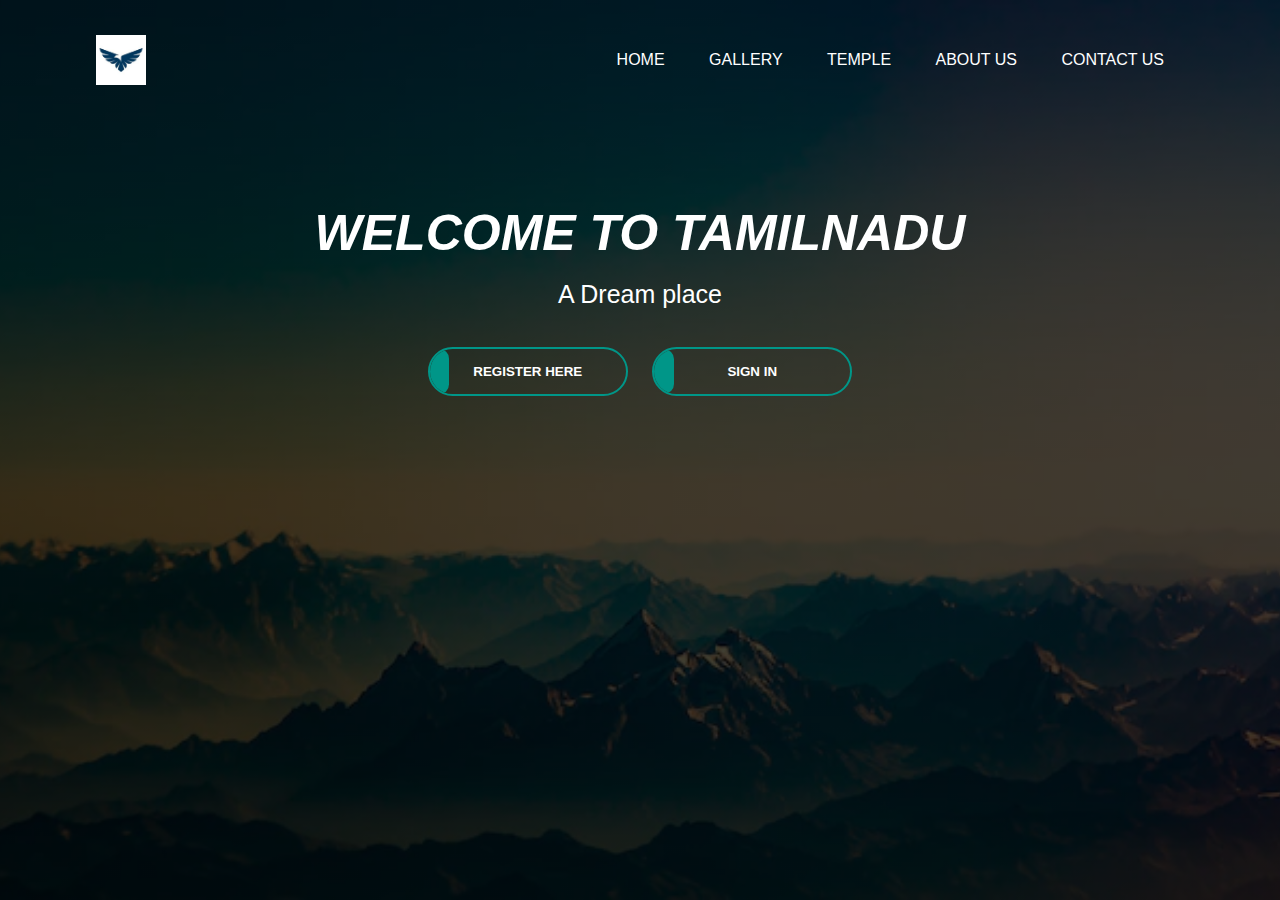
<file: index.html>
<!DOCTYPE html>
<html lang="en">
<head>
    <meta charset="UTF-8">
    <meta http-equiv="X-UA-Compatible" content="IE=edge">
    <meta name="viewport" content="width=device-width, initial-scale=1.0">
    <title>Tourist Website</title>
    <link rel="stylesheet" href="style.css">
</head>
<body>
    <div class="banner">
        <div class="navbar">
            <img src="images.jfif" class="logo">
            <ul>
                <li><a href="index.html">HOME</a></li>
                <li><a href="gallery1.html">GALLERY</a></li>
                <li><a href="temple.html">TEMPLE</a></li>
                <li><a href="aboutus.html">ABOUT US</a></li>
                <li><a href="contact.html">CONTACT US</a></li>
            </ul>
        </div>
        <div class="content">
            <h1>WELCOME TO TAMILNADU</h1>
            <p>A Dream place</p>
        <div>
           <a href="registration1.html"><button type="button">REGISTER HERE<span></span></button></a>
           <a href="signin1.html"><button type="button">SIGN IN<span></span></button></a>
        </div>
        </div>
    </div>
    </div>
</body>
</html>
</file>
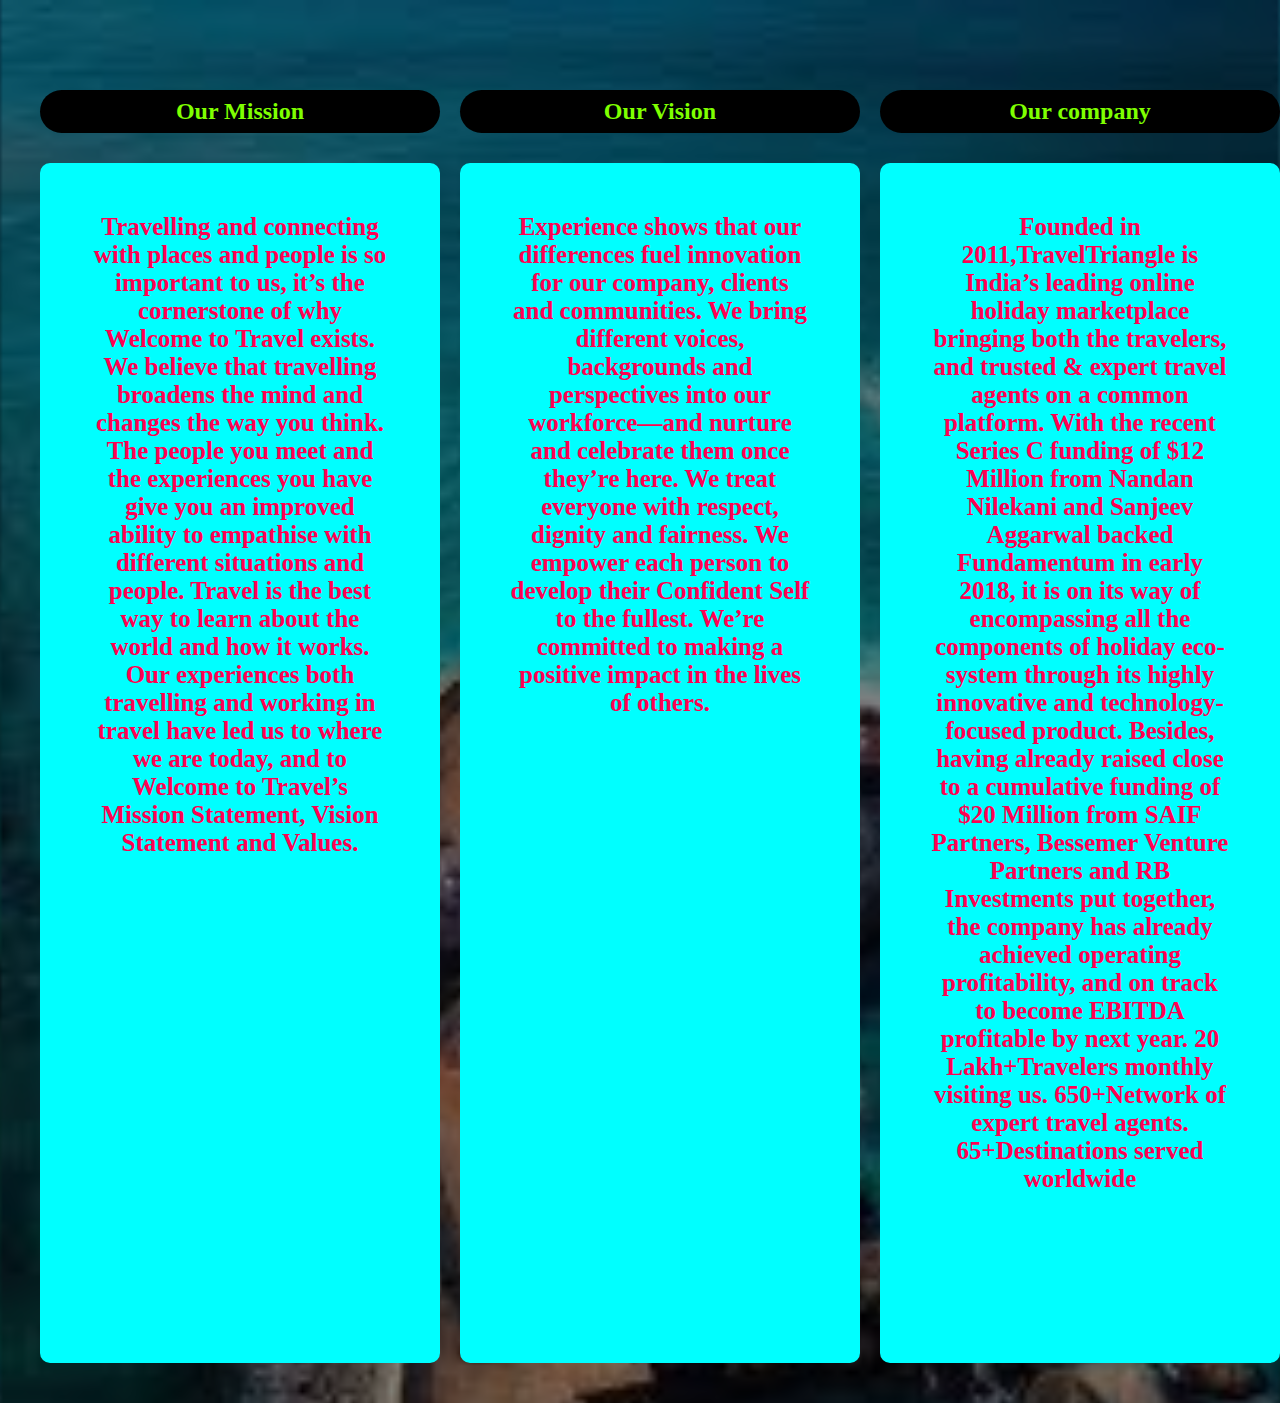
<file: aboutus.html>
<!DOCTYPE html>
<html lang="en">
<head>
    <meta charset="UTF-8">
    <meta http-equiv="X-UA-Compatible" content="IE=edge">
    <meta name="viewport" content="width=device-width, initial-scale=1.0">
    <title>About us</title>
    <link rel="stylesheet" href="aboutus.css">
</head>
<body>
    <div class="row">
        <div class="column">
          <h2>Our Mission</h2>
          <p>Travelling and connecting with places and people is so important to us, it’s the cornerstone of why Welcome to Travel exists.
             We believe that travelling broadens the mind and changes the way you think. 
             The people you meet and the experiences you have give you an improved ability to empathise with different situations and people.
             Travel is the best way to learn about the world and how it works. 
             Our experiences both travelling and working in travel have led us to where we are today, and to Welcome to Travel’s Mission Statement, Vision Statement and Values.</p>
        </div>
        <div class="column">
            <h2>Our Vision</h2>
            <p>Experience shows that our differences fuel innovation for our company, clients and communities. 
                We bring different voices, backgrounds and perspectives into our workforce—and nurture and celebrate them once they’re here. 
                We treat everyone with respect, dignity and fairness. 
                We empower each person to develop their Confident Self to the fullest. 
                We’re committed to making a positive impact in the lives of others.</p>
        </div>
        <div class="column">
            <h2>Our company</h2>
            <p>Founded in 2011,TravelTriangle is India’s leading online holiday marketplace bringing both the travelers, and trusted & expert travel agents on a common platform. 
                With the recent Series C funding of $12 Million from Nandan Nilekani and Sanjeev Aggarwal backed Fundamentum in early 2018, it is on its way of encompassing all the components of holiday eco-system through its highly innovative and technology-focused product. 
                Besides, having already raised close to a cumulative funding of $20 Million from SAIF Partners, Bessemer Venture Partners and RB Investments put together, the company has already achieved operating profitability, and on track to become EBITDA profitable by next year.
                20 Lakh+Travelers monthly visiting us.
                650+Network of expert travel agents.
                65+Destinations served worldwide</p>
        </div>
    </div>
</body>
</html>
</file>
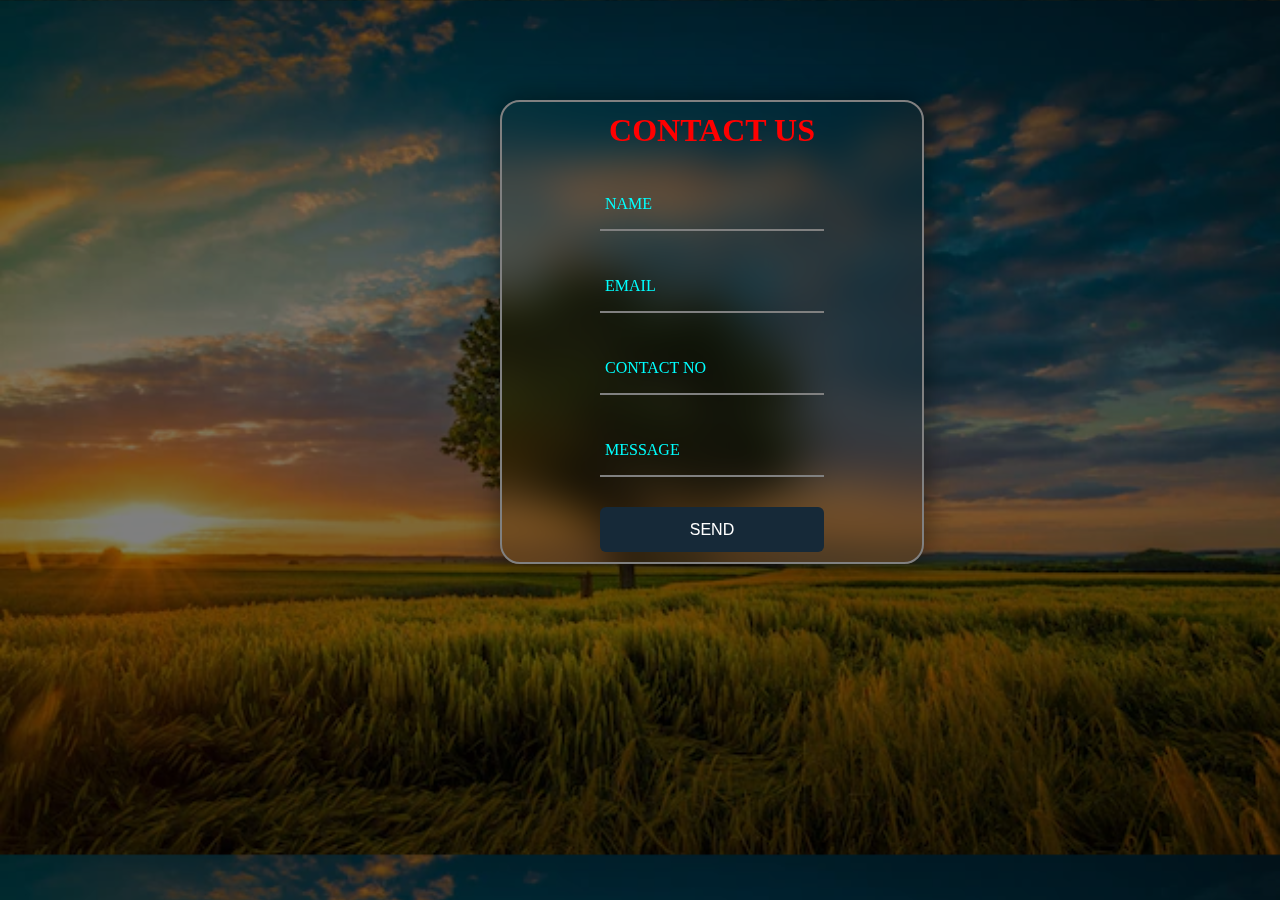
<file: contact.html>
<!DOCTYPE html>
<html lang="en">
<head>
    <meta charset="UTF-8">
    <meta http-equiv="X-UA-Compatible" content="IE=edge">
    <meta name="viewport" content="width=device-width, initial-scale=1.0">
    <title>Contact Us</title>
    <link rel="stylesheet" href="contact.css">
</head>
<body>
    <div class="wrapper">
        <div class="contact">
            <h2>CONTACT US</h2>
            <form action="#">
                <div class="input-box">
                    <input type="NAME" required>
                    <label>NAME</label>
                </div>
                <div class="input-box">
                    <input type="email" required>
                    <label>EMAIL</label>
                </div>
                <div class="input-box">
                    <input type="tel" required>
                    <label>CONTACT NO</label>
                </div>
                <div class="input-box">
                    <input type="text" required>
                    <label>MESSAGE</label>
                </div>
                <button type="submit" class="btn">SEND</button>
        </div>
        </div>
</body>
</html>
</file>
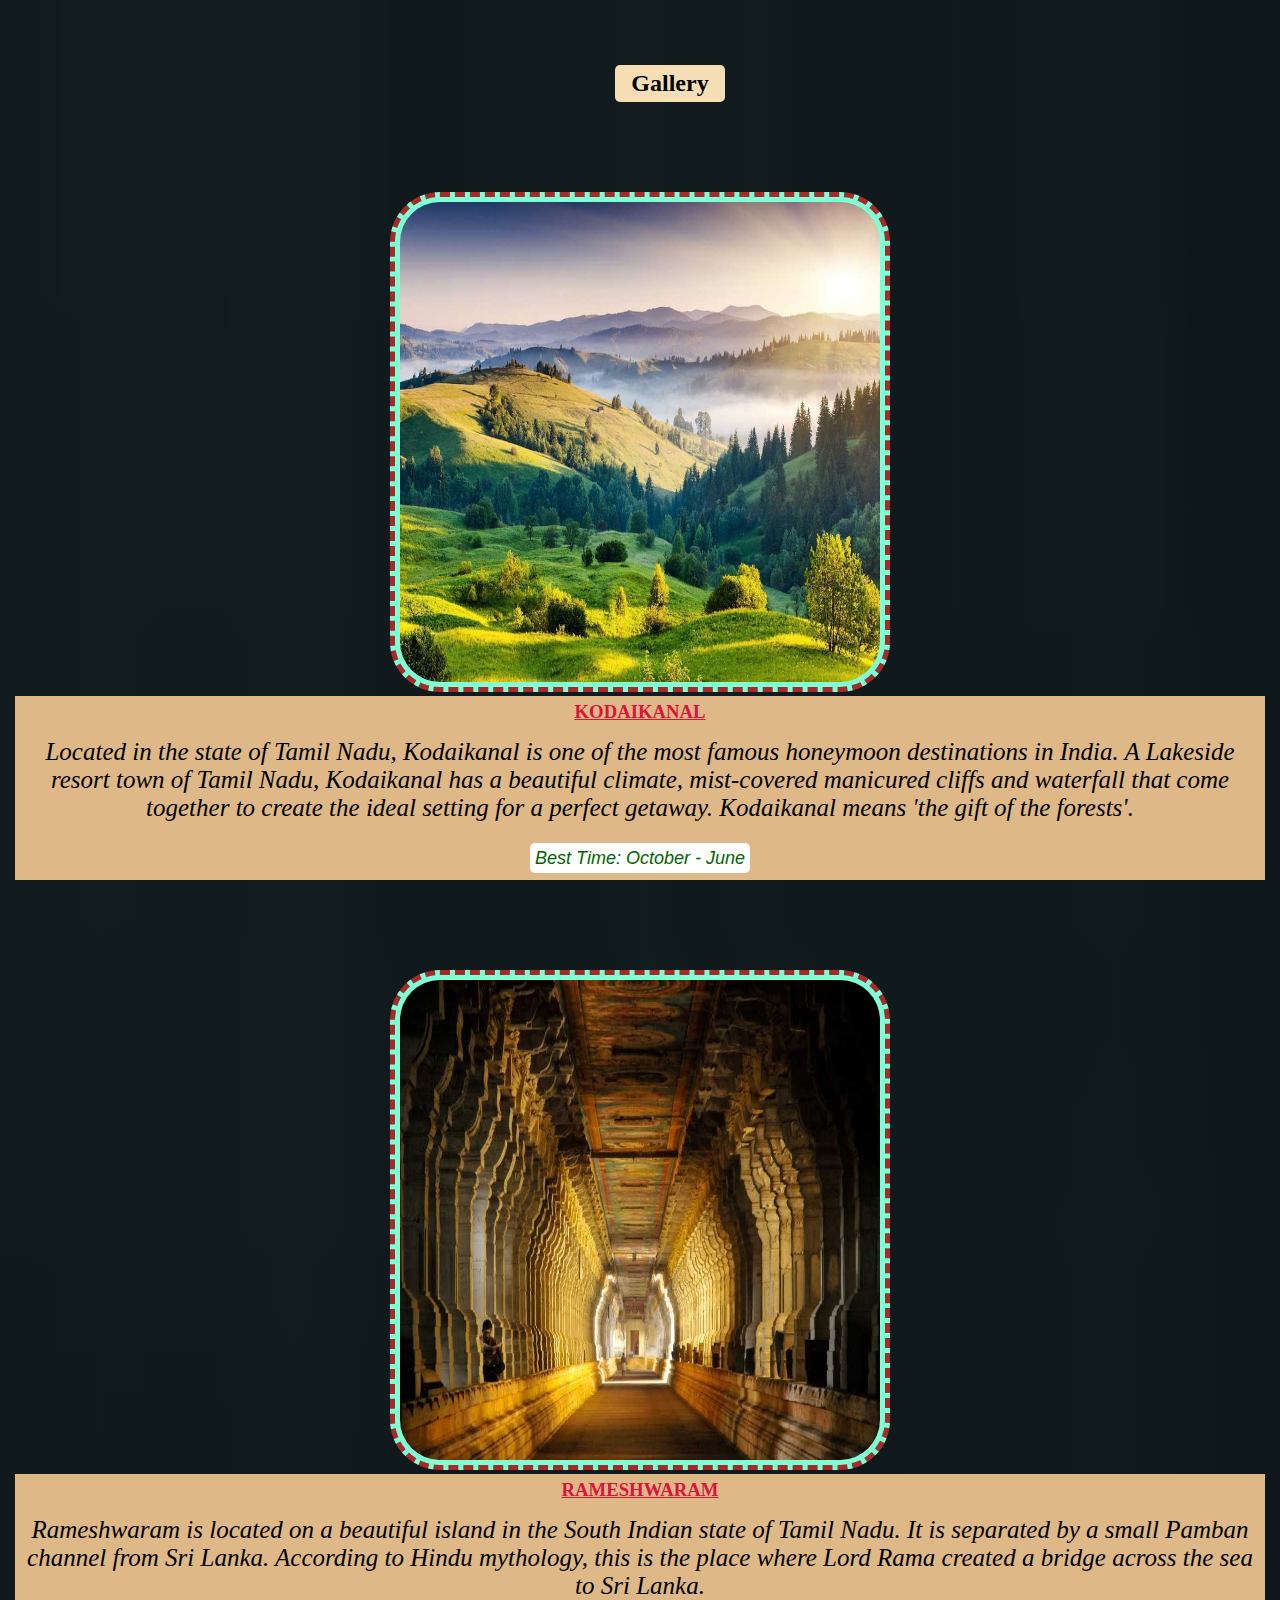
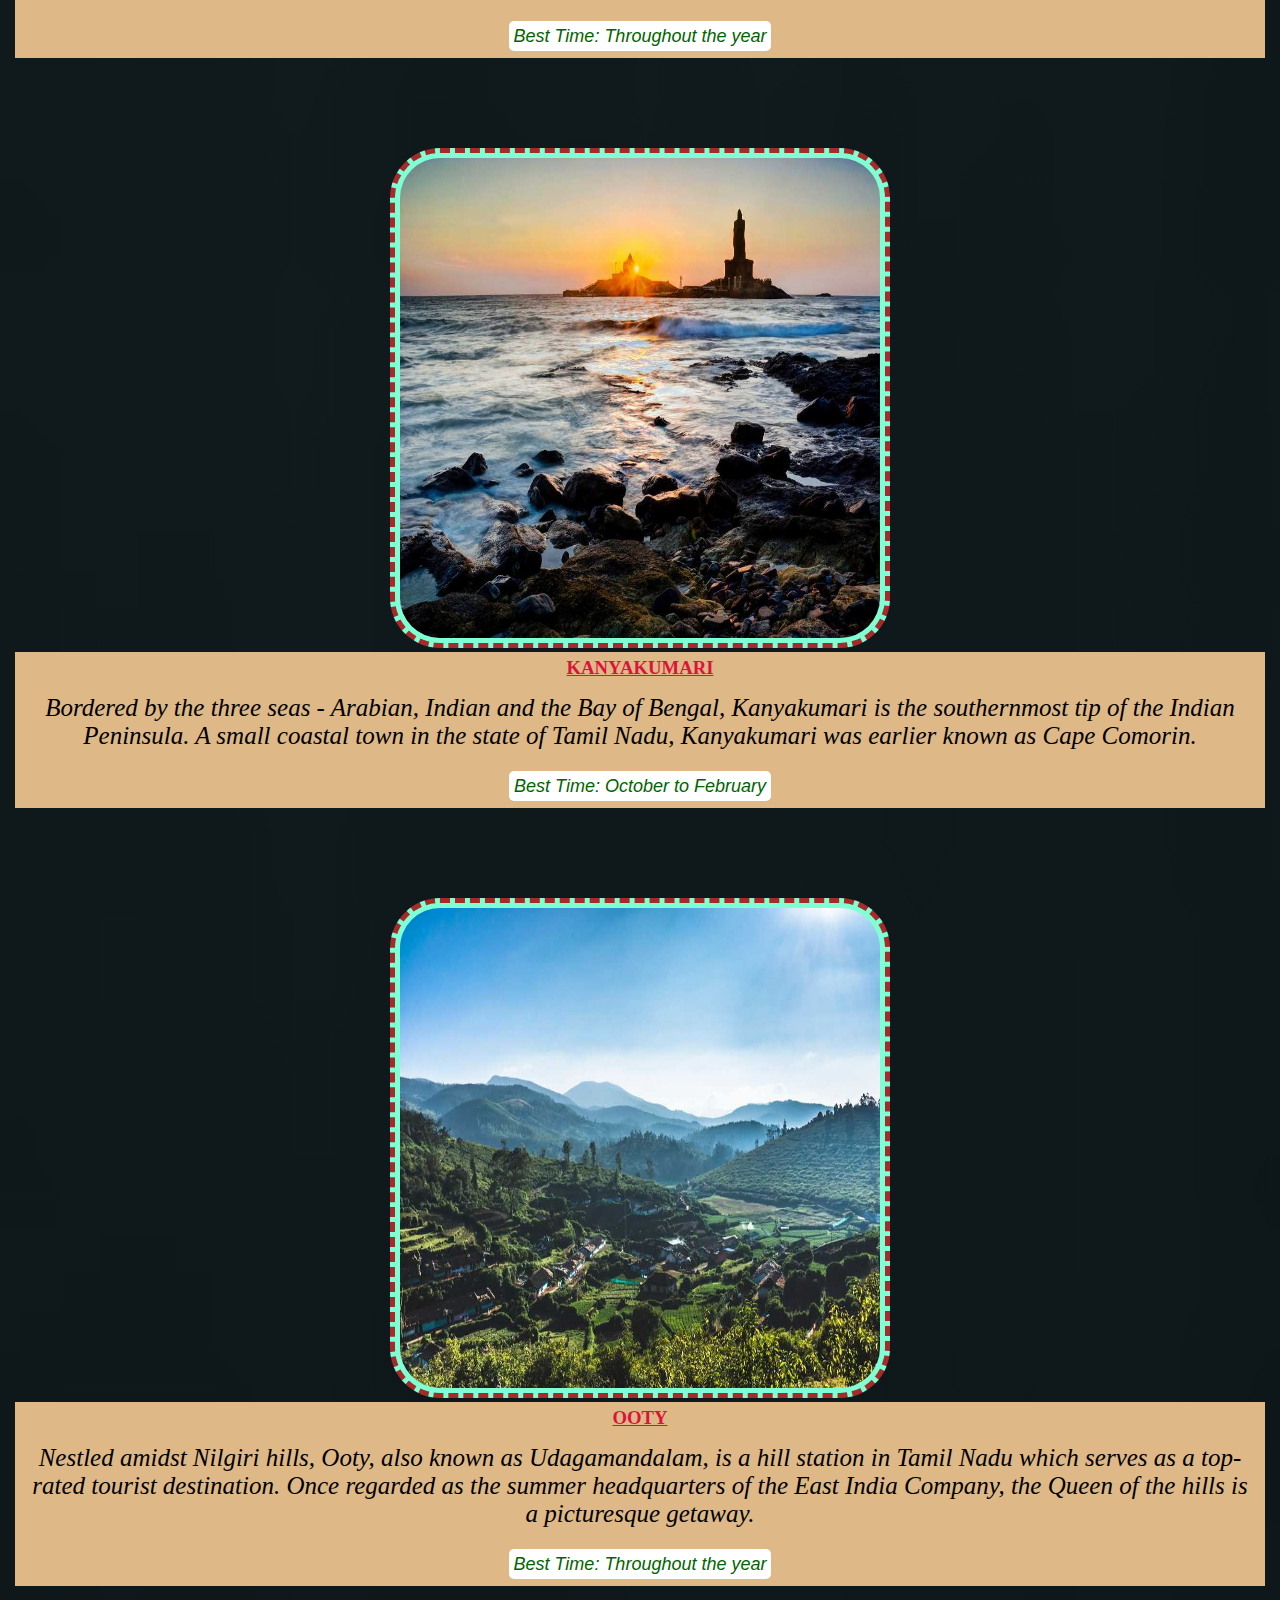
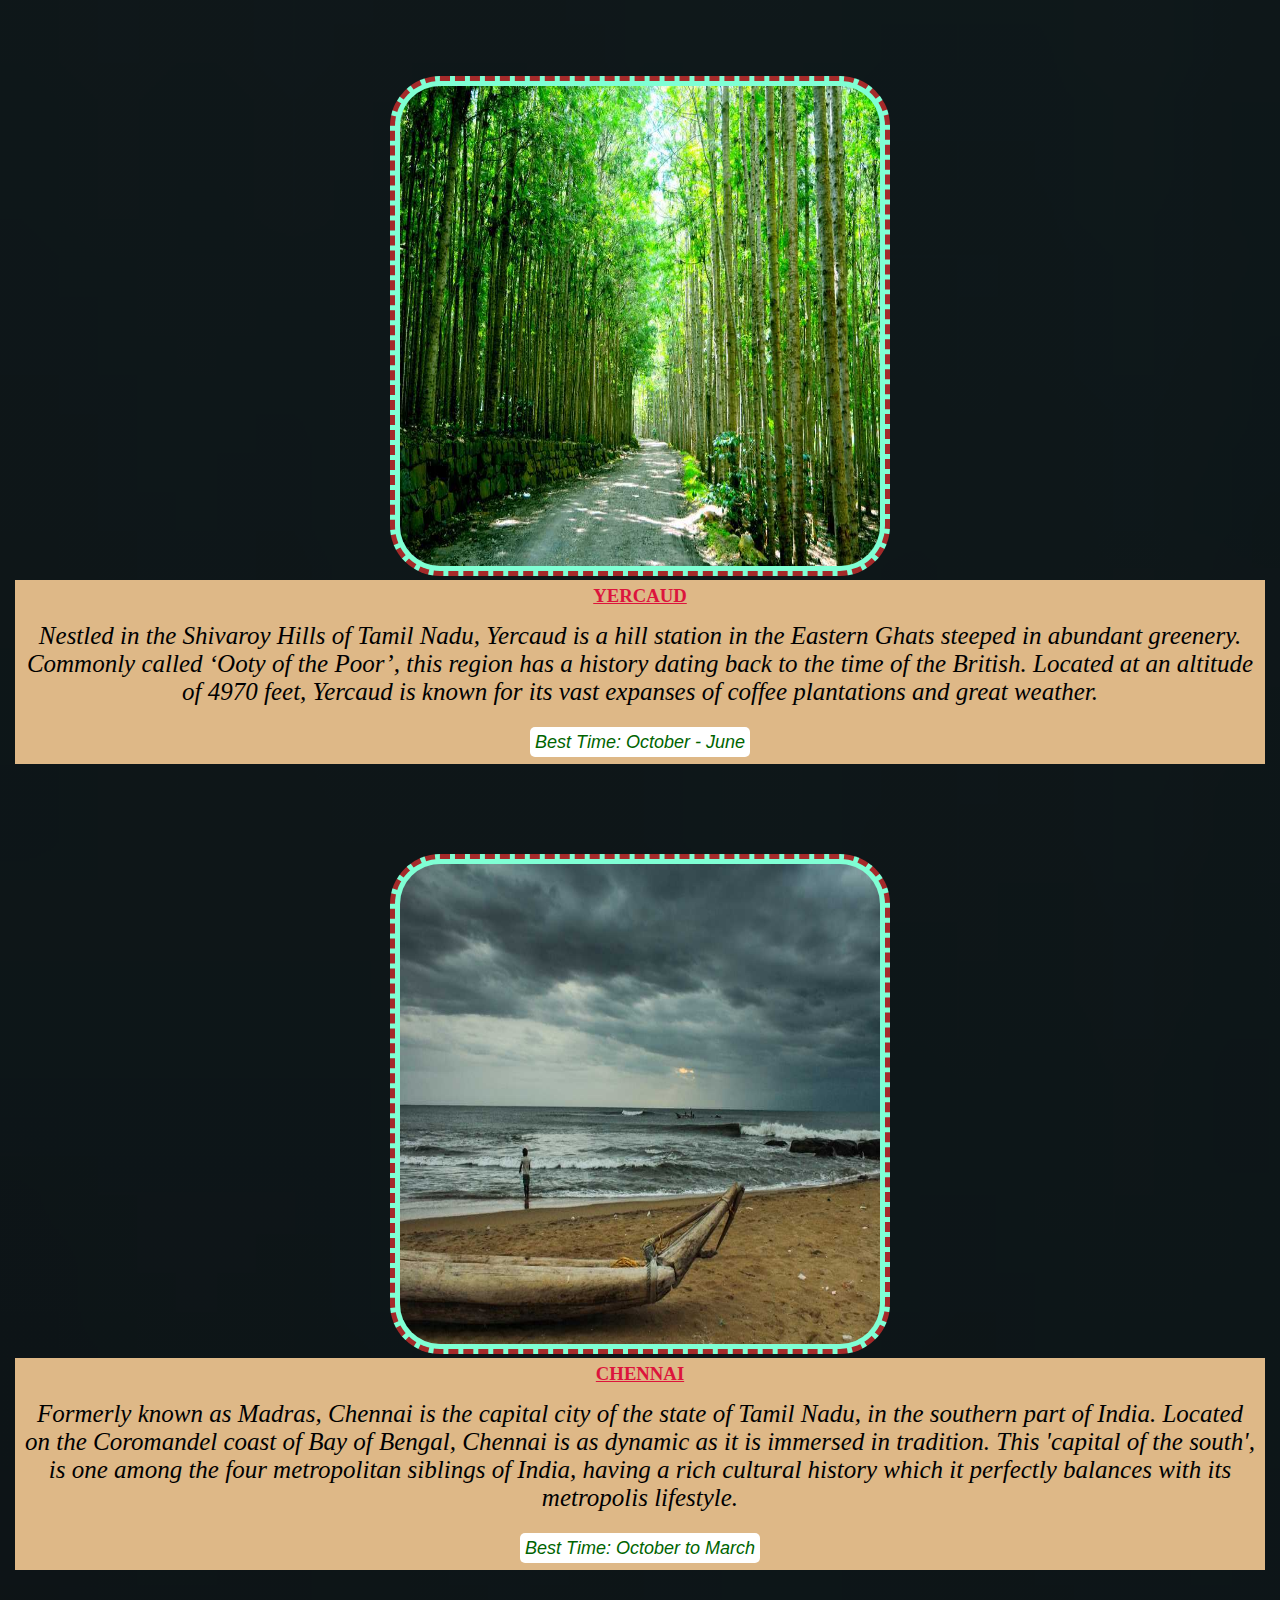
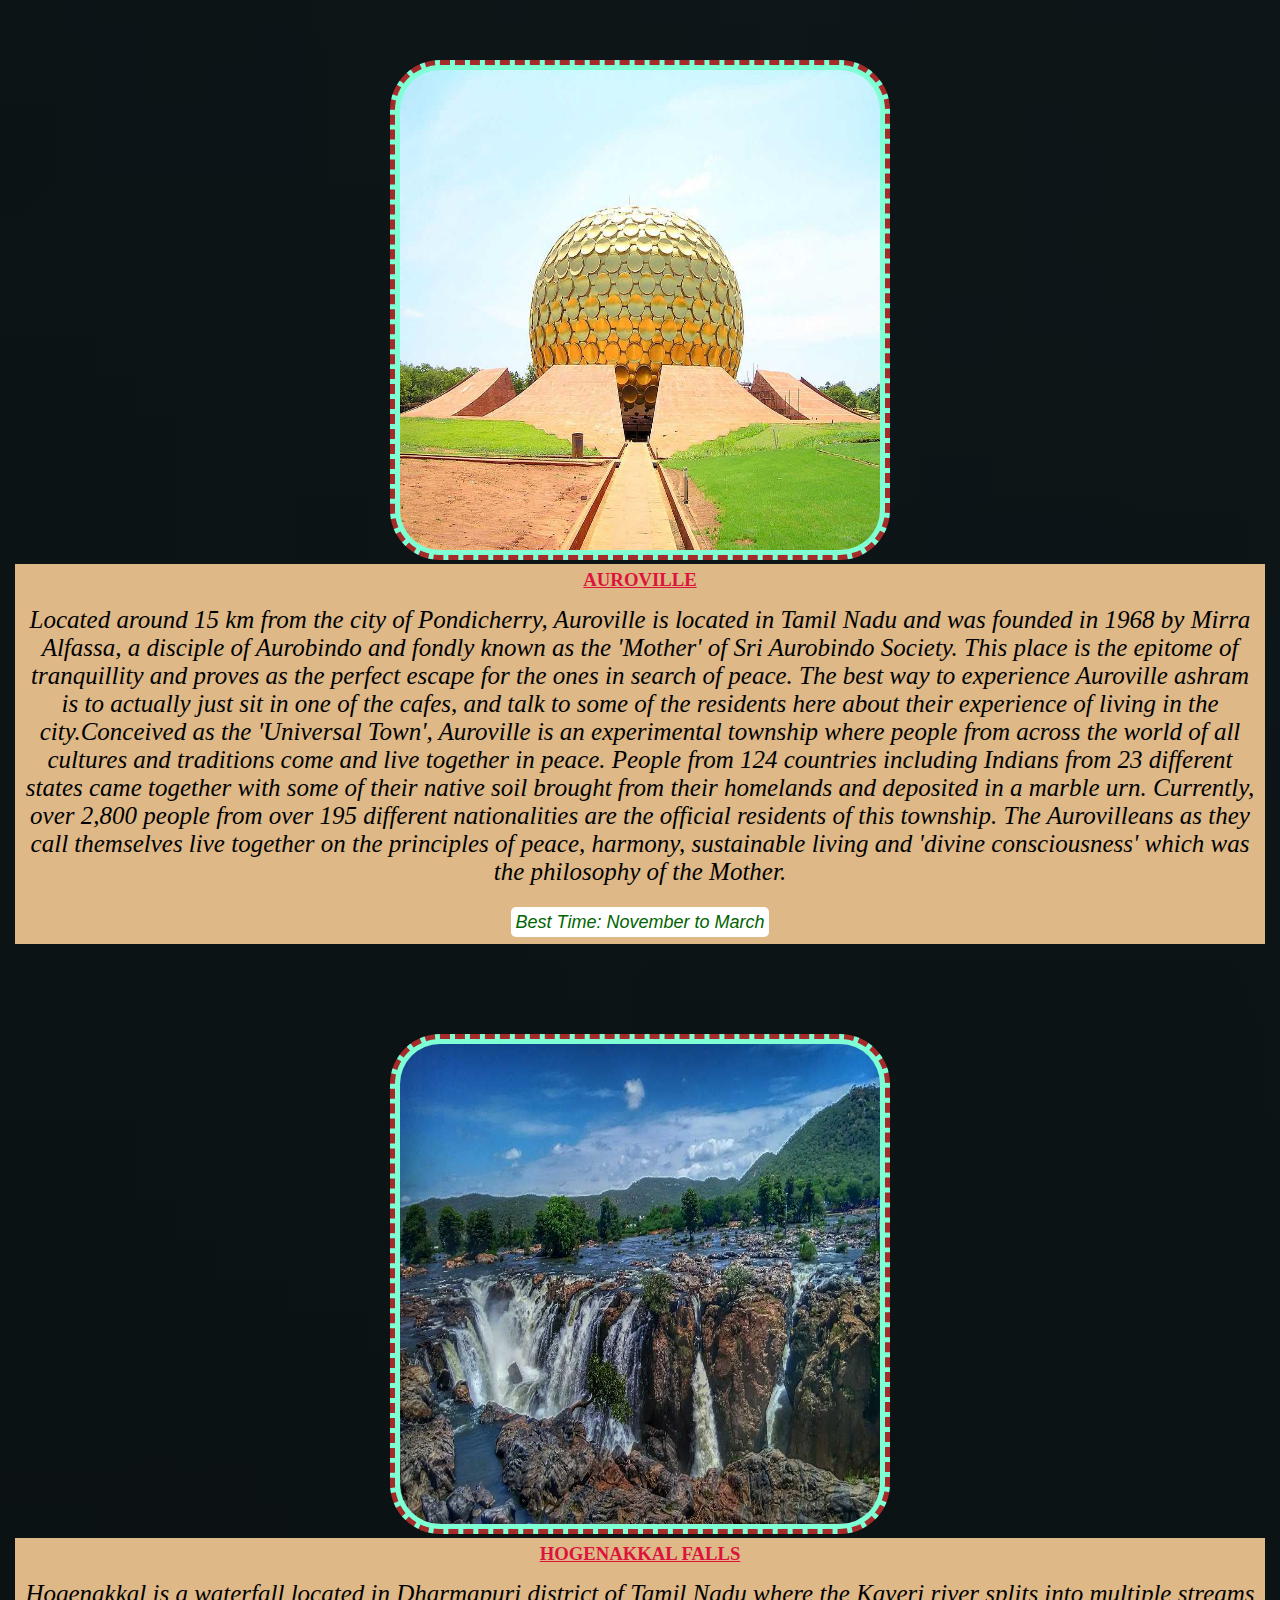
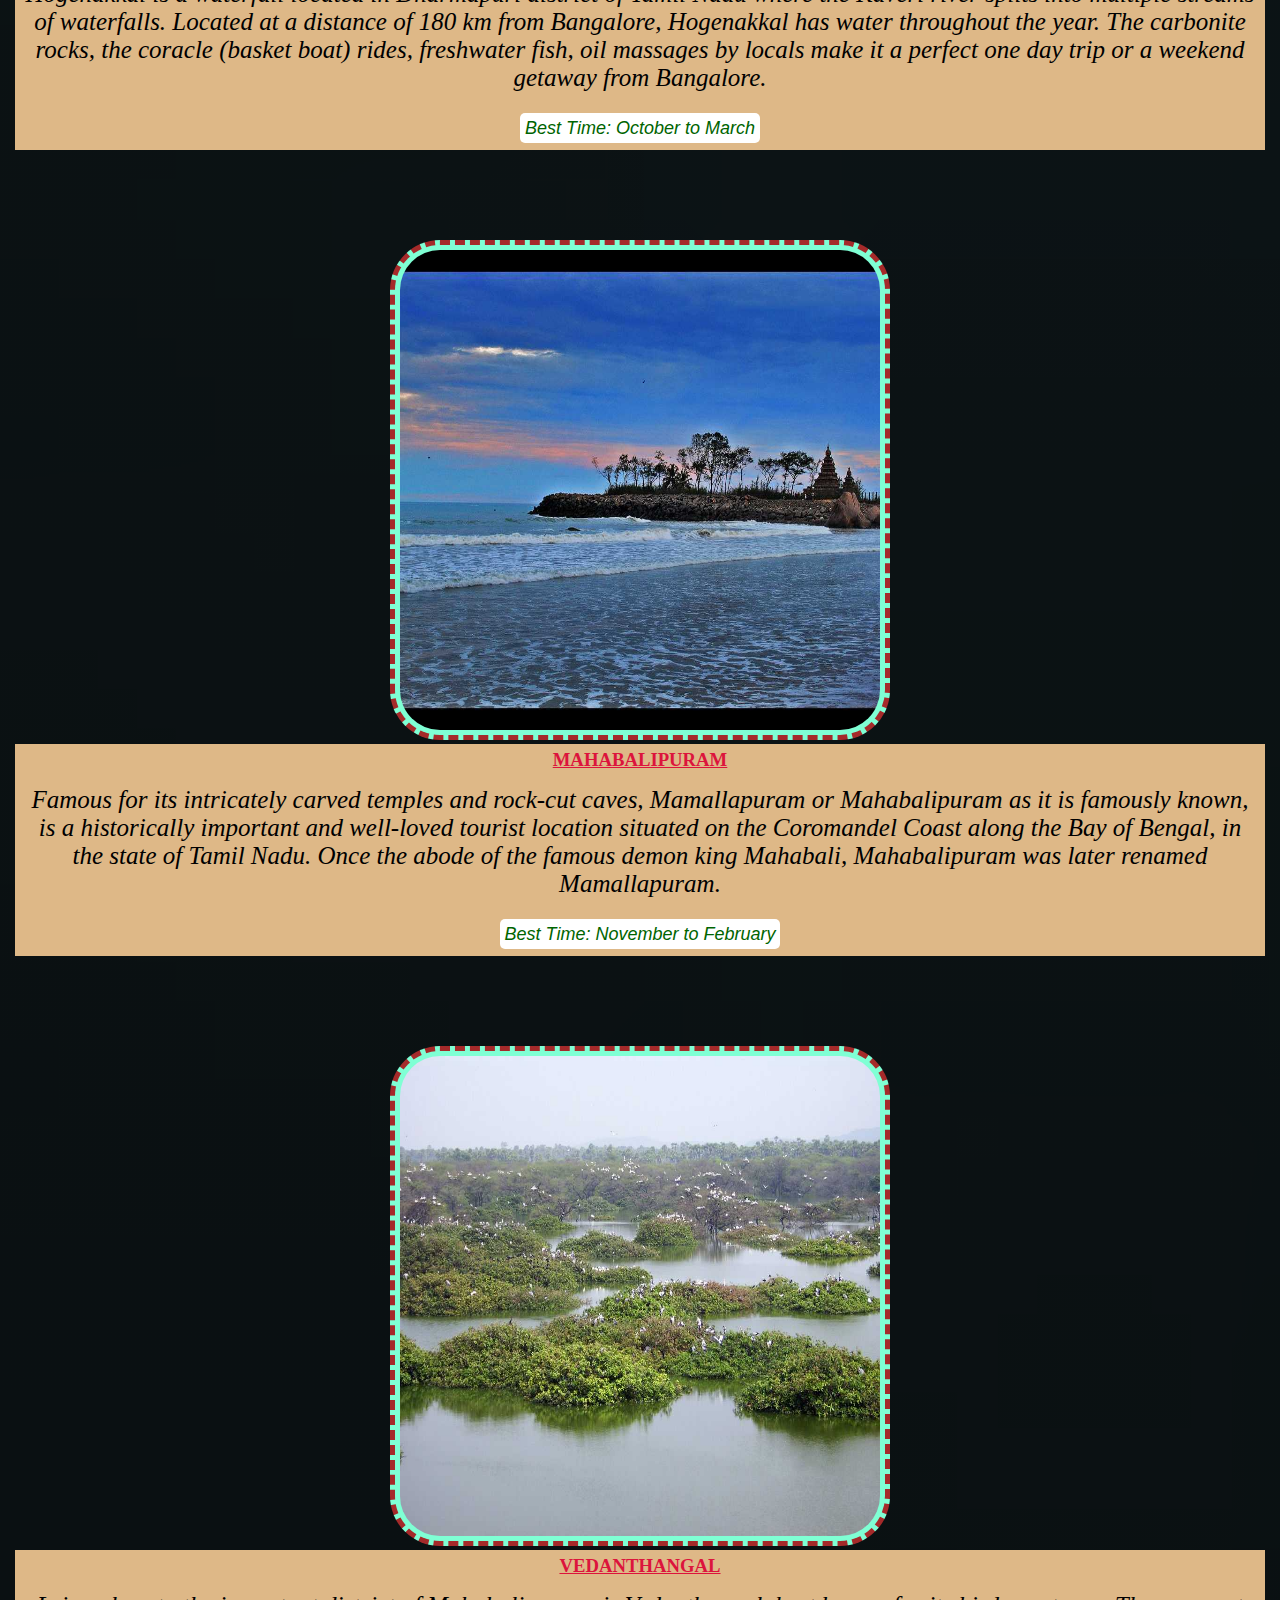
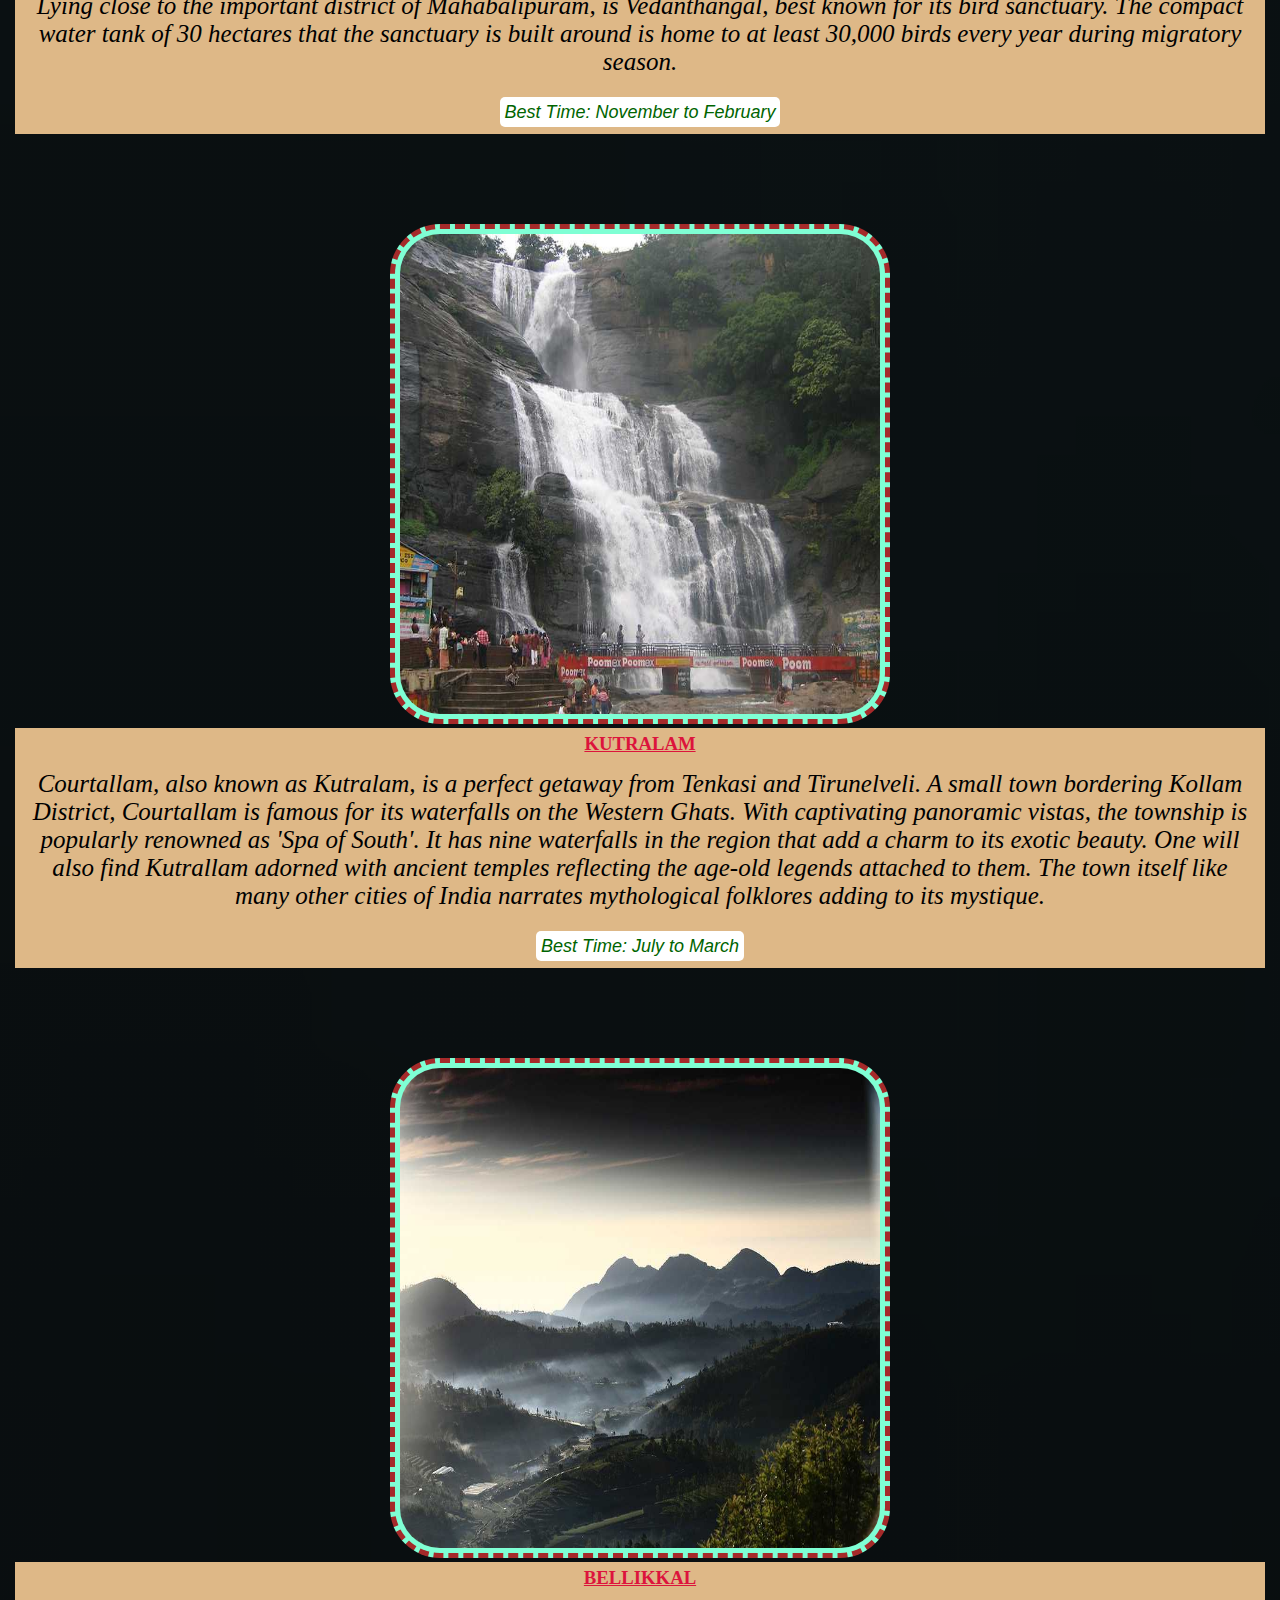
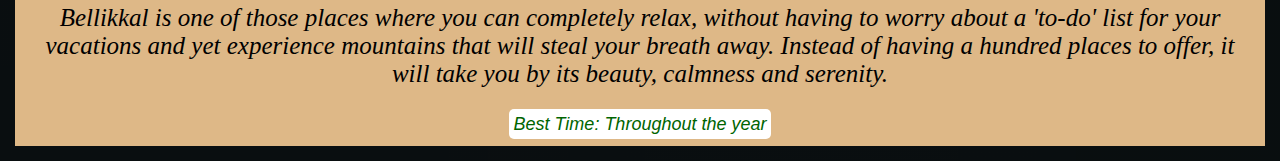
<file: gallery1.html>
<!DOCTYPE html>
<html lang="en">
<head>
    <meta charset="UTF-8">
    <meta http-equiv="X-UA-Compatible" content="IE=edge">
    <meta name="viewport" content="width=device-width, initial-scale=1.0">
    <title>Gallery</title>
    <link rel="stylesheet" href="gallery1.css">
</head>
<body>
    <div class="heading">
    <h2>Gallery</h2>
    </div>
    <div class="container">
        <img src="KODAIKANAL.jpg" alt="">
        <h3>KODAIKANAL</h3>
        <p>Located in the state of Tamil Nadu, Kodaikanal is one of the most famous honeymoon destinations in India. A Lakeside resort town of Tamil Nadu, Kodaikanal has a beautiful climate, mist-covered manicured cliffs and waterfall that come together to create the ideal setting for a perfect getaway. Kodaikanal means 'the gift of the forests'.</p>
        <p><span>Best Time: October - June</span></p>
    </div>
    <div class="container">
        <img src="RAMESWARAM.jpg" alt="">
        <h3>RAMESHWARAM</h3>
        <p>Rameshwaram is located on a beautiful island in the South Indian state of Tamil Nadu. It is separated by a small Pamban channel from Sri Lanka. According to Hindu mythology, this is the place where Lord Rama created a bridge across the sea to Sri Lanka.</p>
        <p><span>Best Time: Throughout the year</span></p>
    </div>
    <div class="container">
        <img src="KANYAKUMARI.jpg" alt="">
        <h3>KANYAKUMARI</h3>
        <p>Bordered by the three seas - Arabian, Indian and the Bay of Bengal, Kanyakumari is the southernmost tip of the Indian Peninsula. A small coastal town in the state of Tamil Nadu, Kanyakumari was earlier known as Cape Comorin.</p>
        <p><span>Best Time: October to February</span></p>
    </div>
    <div class="container">
        <img src="OOTY.jpg" alt="">
        <h3>OOTY</h3>
        <p>Nestled amidst Nilgiri hills, Ooty, also known as Udagamandalam, is a hill station in Tamil Nadu which serves as a top-rated tourist destination. Once regarded as the summer headquarters of the East India Company, the Queen of the hills is a picturesque getaway.</p>
        <p><span>Best Time: Throughout the year</span></p>
    </div>
    <div class="container">
        <img src="YERCAUD.jpg" alt="">
        <h3>YERCAUD</h3>
        <p>Nestled in the Shivaroy Hills of Tamil Nadu, Yercaud is a hill station in the Eastern Ghats steeped in abundant greenery. Commonly called ‘Ooty of the Poor’, this region has a history dating back to the time of the British. Located at an altitude of 4970 feet, Yercaud is known for its vast expanses of coffee plantations and great weather.</p>
        <p><span>Best Time: October - June</span></p>
    </div>
    <div class="container">
        <img src="CHENNAI.jpg" alt="">
        <h3>CHENNAI</h3>
        <p>Formerly known as Madras, Chennai is the capital city of the state of Tamil Nadu, in the southern part of India. Located on the Coromandel coast of Bay of Bengal, Chennai is as dynamic as it is immersed in tradition. This 'capital of the south', is one among the four metropolitan siblings of India, having a rich cultural history which it perfectly balances with its metropolis lifestyle.</p>
        <p><span>Best Time: October to March</span></p>
    </div>
    <div class="container">
        <img src="aurovile.jpg" alt="">
        <h3>AUROVILLE</h3>
        <p>Located around 15 km from the city of Pondicherry, Auroville is located in Tamil Nadu and was founded in 1968 by Mirra Alfassa, a disciple of Aurobindo and fondly known as the 'Mother' of Sri Aurobindo Society. This place is the epitome of tranquillity and proves as the perfect escape for the ones in search of peace. The best way to experience Auroville ashram is to actually just sit in one of the cafes, and talk to some of the residents here about their experience of living in the city.Conceived as the 'Universal Town', Auroville is an experimental township where people from across the world of all cultures and traditions come and live together in peace. People from 124 countries including Indians from 23 different states came together with some of their native soil brought from their homelands and deposited in a marble urn. Currently, over 2,800 people from over 195 different nationalities are the official residents of this township. The Aurovilleans as they call themselves live together on the principles of peace, harmony, sustainable living and 'divine consciousness' which was the philosophy of the Mother.</p>
        <p><span>Best Time: November to March</span></p>
    </div>
    <div class="container">
        <img src="Hogenakkal_Falls_KA_20190213120046jpg.jpg" alt="">
        <h3>HOGENAKKAL FALLS</h3>
        <p>Hogenakkal is a waterfall located in Dharmapuri district of Tamil Nadu where the Kaveri river splits into multiple streams of waterfalls. Located at a distance of 180 km from Bangalore, Hogenakkal has water throughout the year. The carbonite rocks, the coracle (basket boat) rides, freshwater fish, oil massages by locals make it a perfect one day trip or a weekend getaway from Bangalore.</p>
        <p><span>Best Time: October to March</span></p>
    </div>
    <div class="container">
        <img src="MAHABALIPURAM.jpg" alt="">
        <h3>MAHABALIPURAM</h3>
        <p>Famous for its intricately carved temples and rock-cut caves, Mamallapuram or Mahabalipuram as it is famously known, is a historically important and well-loved tourist location situated on the Coromandel Coast along the Bay of Bengal, in the state of Tamil Nadu. Once the abode of the famous demon king Mahabali, Mahabalipuram was later renamed Mamallapuram. </p>
        <p><span>Best Time: November to February</span></p>
    </div>
    <div class="container">
        <img src="dest_wiki_16674.jpg" alt="">
        <h3>VEDANTHANGAL</h3>
        <p>Lying close to the important district of Mahabalipuram, is Vedanthangal, best known for its bird sanctuary. The compact water tank of 30 hectares that the sanctuary is built around is home to at least 30,000 birds every year during migratory season.</p>
        <p><span>Best Time: November to February</span></p>
    </div>
    <div class="container">
        <img src="129.jpg" alt="">
        <h3>KUTRALAM</h3>
        <p>Courtallam, also known as Kutralam, is a perfect getaway from Tenkasi and Tirunelveli. A small town bordering Kollam District, Courtallam is famous for its waterfalls on the Western Ghats. With captivating panoramic vistas, the township is popularly renowned as 'Spa of South'. It has nine waterfalls in the region that add a charm to its exotic beauty. One will also find Kutrallam adorned with ancient temples reflecting the age-old legends attached to them. The town itself like many other cities of India narrates mythological folklores adding to its mystique.</p>
        <p><span>Best Time: July to March</span></p>
    </div>
    <div class="container">
        <img src="BELLIKKAL.jpg" alt="">
        <h3>BELLIKKAL</h3>
        <p>Bellikkal is one of those places where you can completely relax, without having to worry about a 'to-do' list for your vacations and yet experience mountains that will steal your breath away. Instead of having a hundred places to offer, it will take you by its beauty, calmness and serenity.</p>
        <p><span>Best Time: Throughout the year</span></p>
    </div>
</body>
</html>
</file>
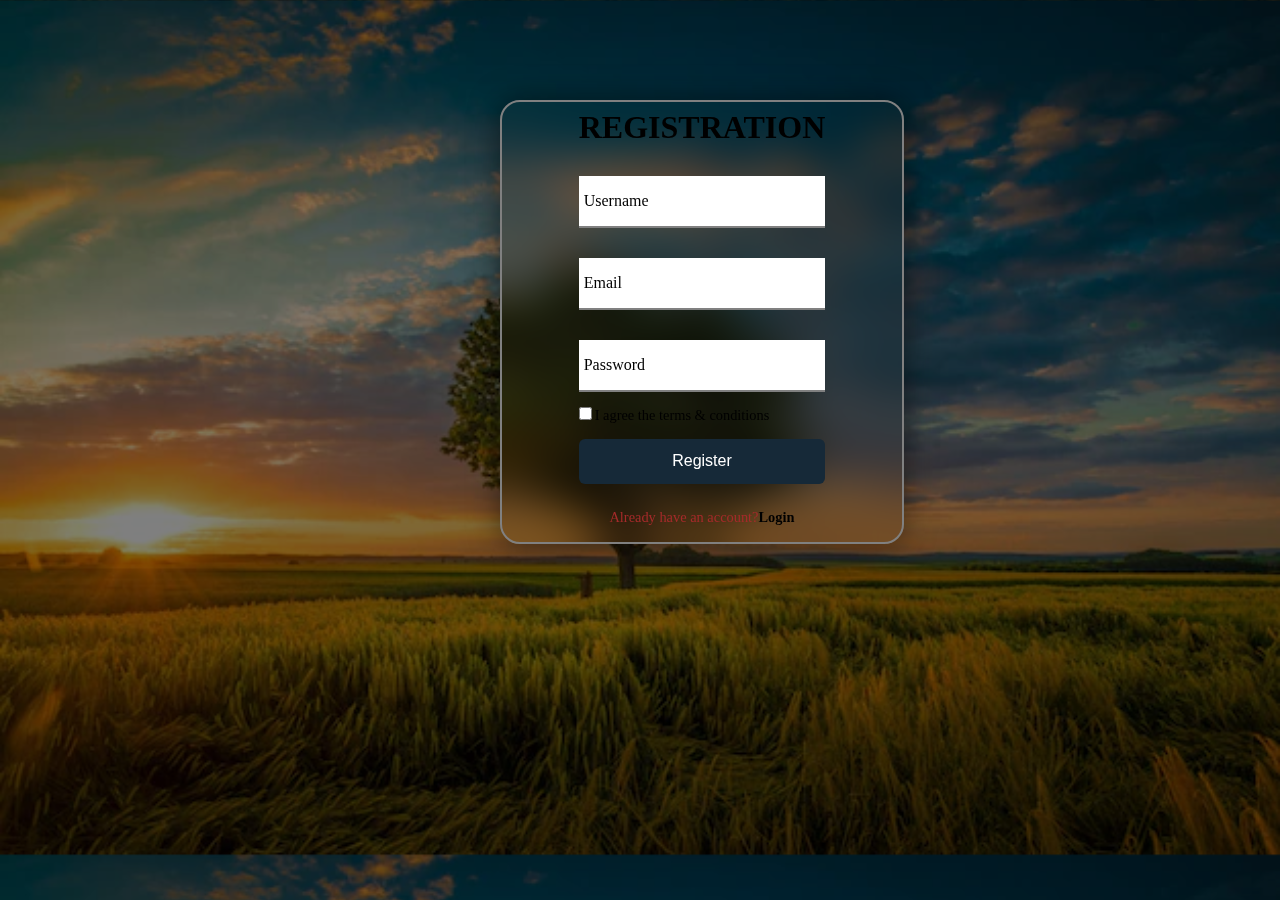
<file: registration1.html>
<!DOCTYPE html>
<html lang="en">
<head>
    <meta charset="UTF-8">
    <meta http-equiv="X-UA-Compatible" content="IE=edge">
    <meta name="viewport" content="width=device-width, initial-scale=1.0">
    <title>Registration</title>
    <link rel="stylesheet" href="registration1.css">
</head>
<body>
    <div class="wrapper">
        <div class="form-box login">
            <h2>REGISTRATION</h2>
            <form action="#">
                <div class="input-box">
                    <span class="icon"></span>
                    <input type="username" required>
                    <label>Username</label>
                </div>
                <div class="input-box">
                    <span class="icon"></span>
                    <input type="email" required>
                    <label>Email</label>
                </div>
                <div class="input-box">
                    <span class="icon"></span>
                    <input type="password" required>
                    <label>Password</label>
                </div>
                    <div class="remember">
                        <label><input type="checkbox">I agree the terms & conditions</label>
                    </div>
                    <button type="submit" class="btn">Register</button>
                    <div class="login-register">
                        <p>Already have an account?<a href="signin1.html" class="register-link">Login</a></p>
                    </div>
                </div>
            </form>
        </div>
</body>
</form>
</html>
</file>
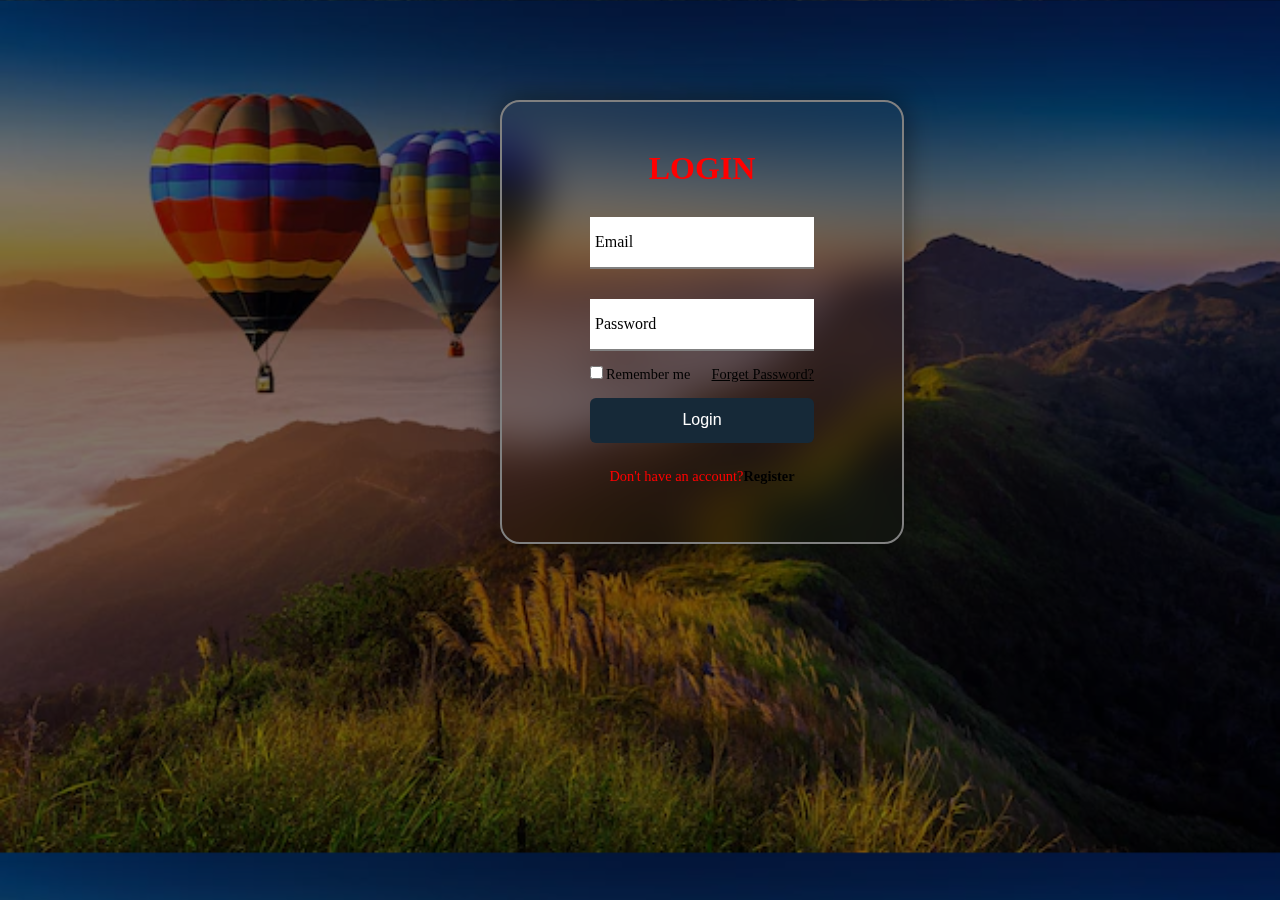
<file: signin1.html>
<!DOCTYPE html>
<html lang="en">
<head>
    <meta charset="UTF-8">
    <meta http-equiv="X-UA-Compatible" content="IE=edge">
    <meta name="viewport" content="width=device-width, initial-scale=1.0">
    <title>signin</title>
    <link rel="stylesheet" href="signin1.css">
    <link rel="stylesheet" href="https://cdnjs.cloudflare.com/ajax/libs/font-awesome/6.3.0/css/all.min.css" integrity="sha512-SzlrxWUlpfuzQ+pcUCosxcglQRNAq/DZjVsC0lE40xsADsfeQoEypE+enwcOiGjk/bSuGGKHEyjSoQ1zVisanQ==" crossorigin="anonymous" referrerpolicy="no-referrer" />
</head>
<body>
    <div class="wrapper">
        <div class="form-box login">
            <h2>LOGIN</h2>
            <form action="#">
                <div class="input-box">
                    <input type="email" required>
                    <label>Email</label>
                </div>
                <div class="input-box">
                    <span class="icon"></span>
                    <input type="password" required>
                    <label>Password</label>
                </div>
                    <div class="remember">
                        <label><input type="checkbox">Remember me</label>
                        <a href="#">Forget Password?</a>
                    </div>
                    <button type="submit" class="btn">Login</button>
                    <div class="login-register">
                        <p>Don't have an account?<a href="registration1.html" class="register-link">Register</a></p>
                    </div>
                </div>
            </form>
        </div>
</body>
</html>
</file>
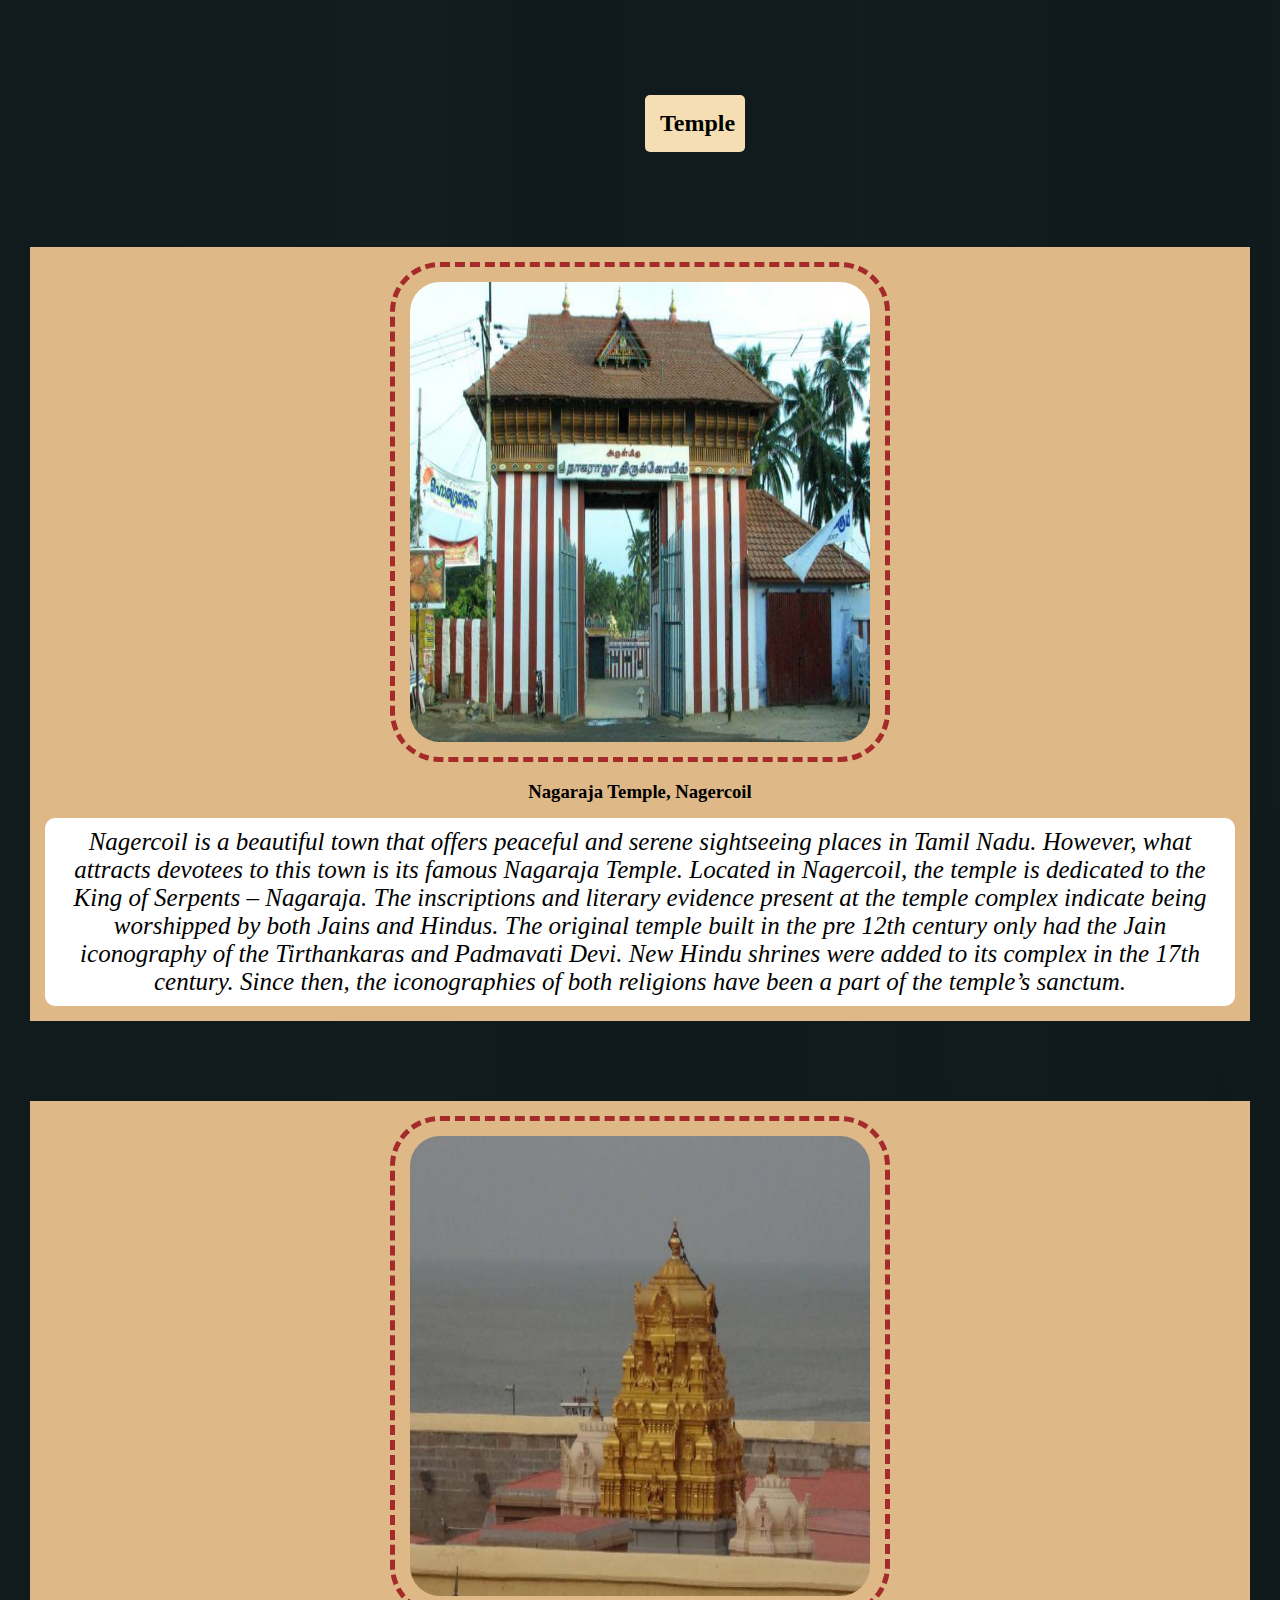
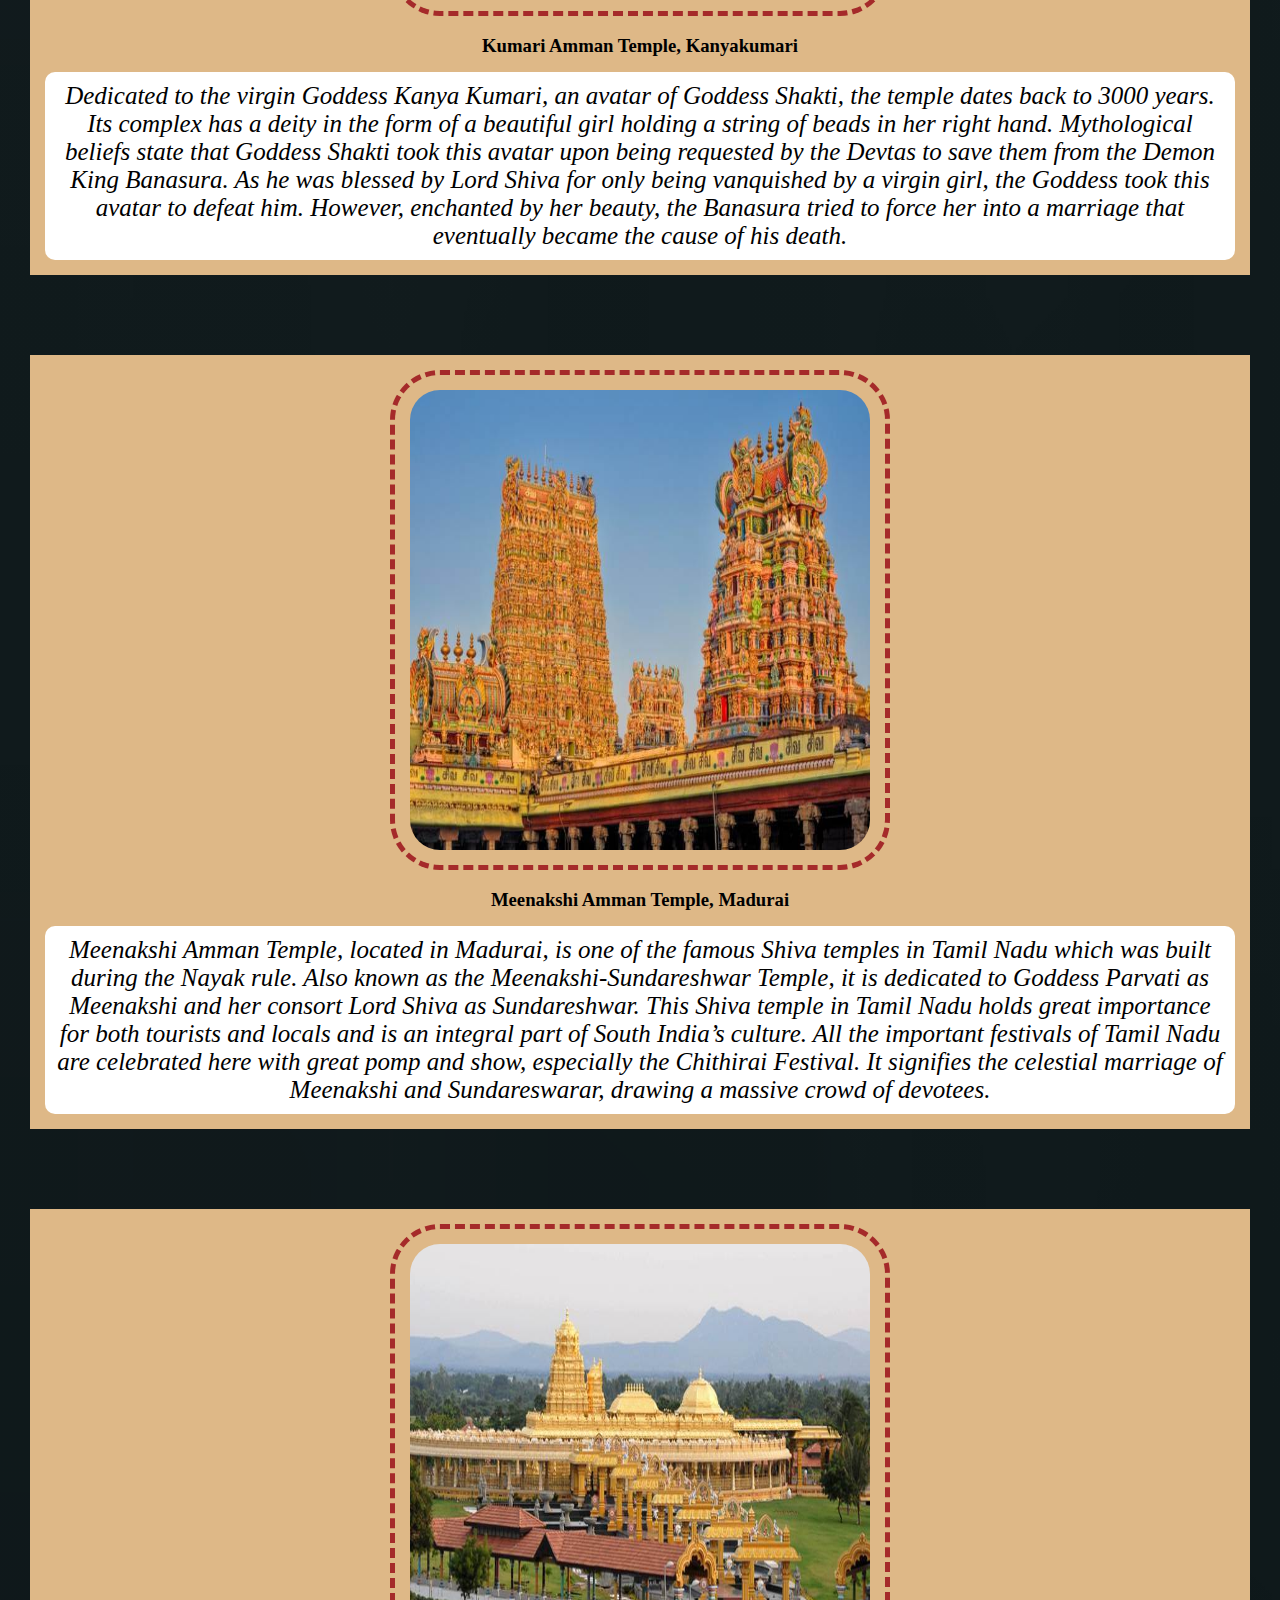
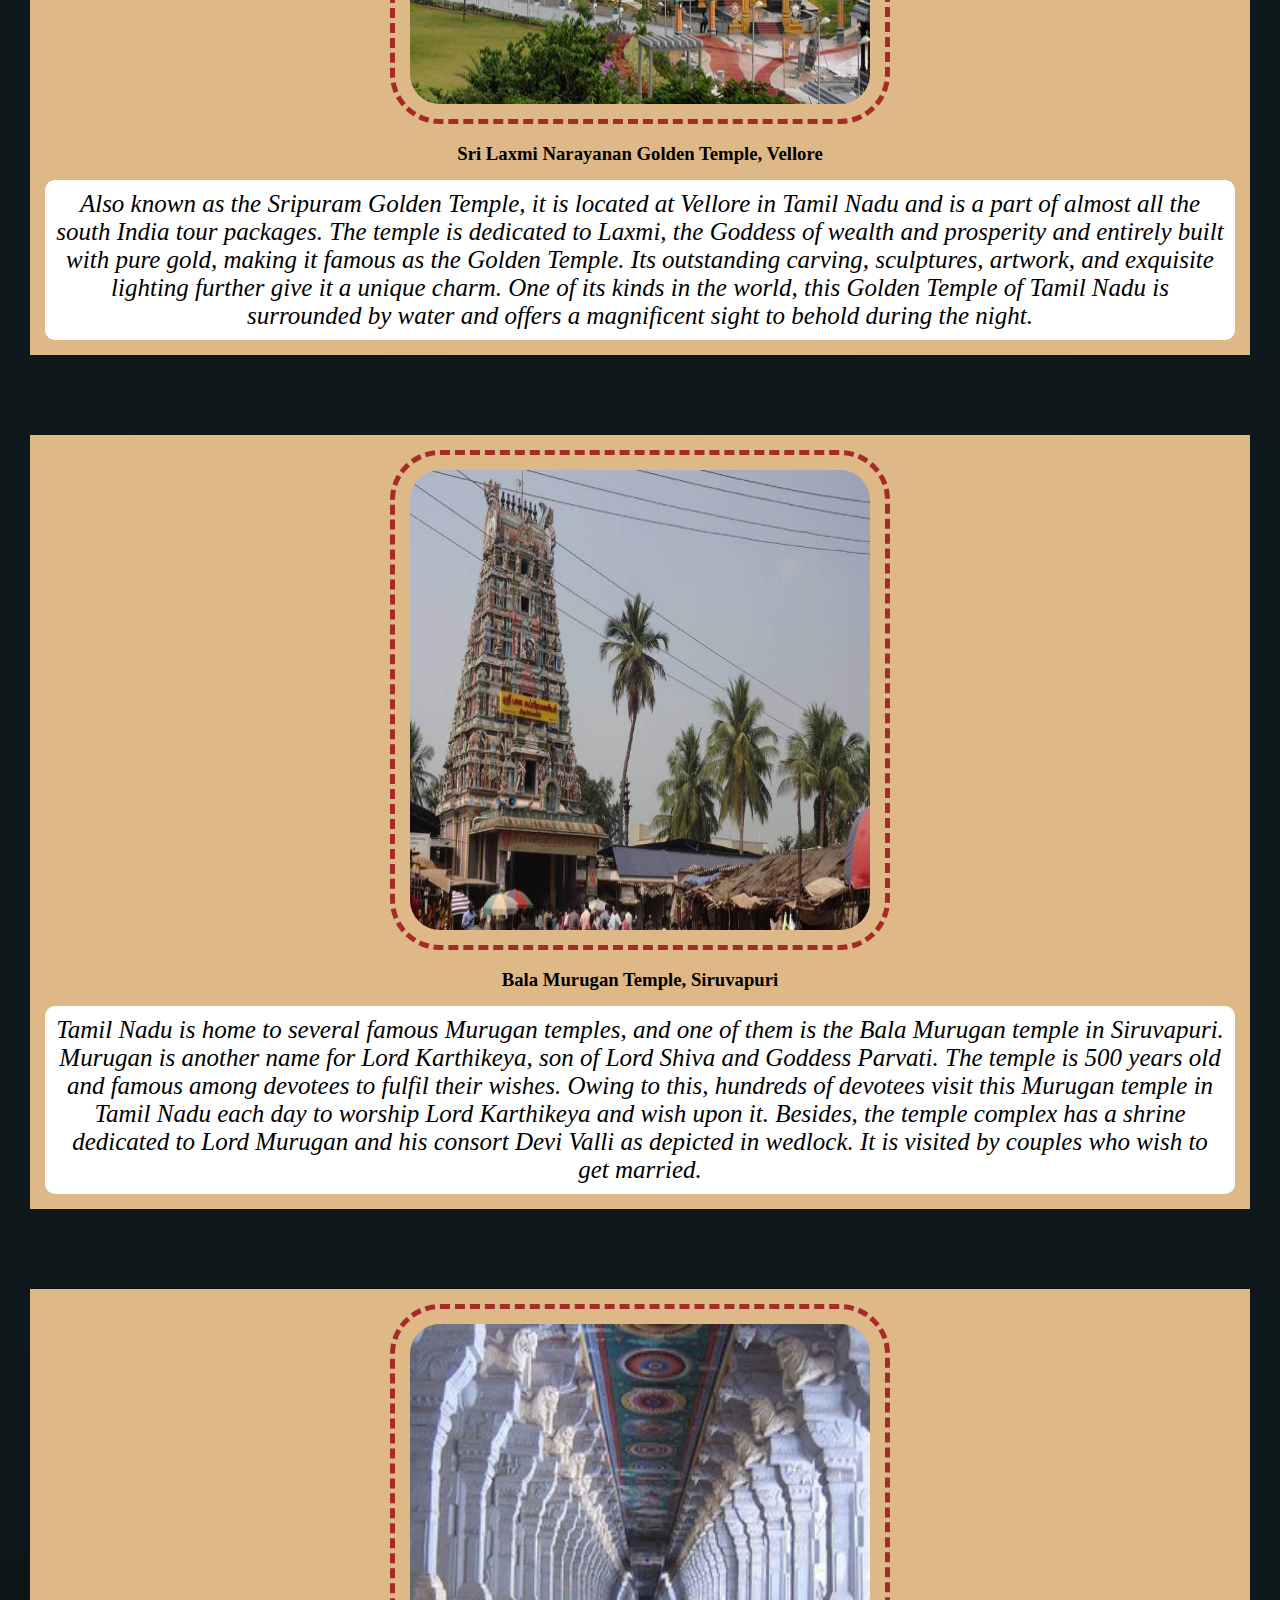
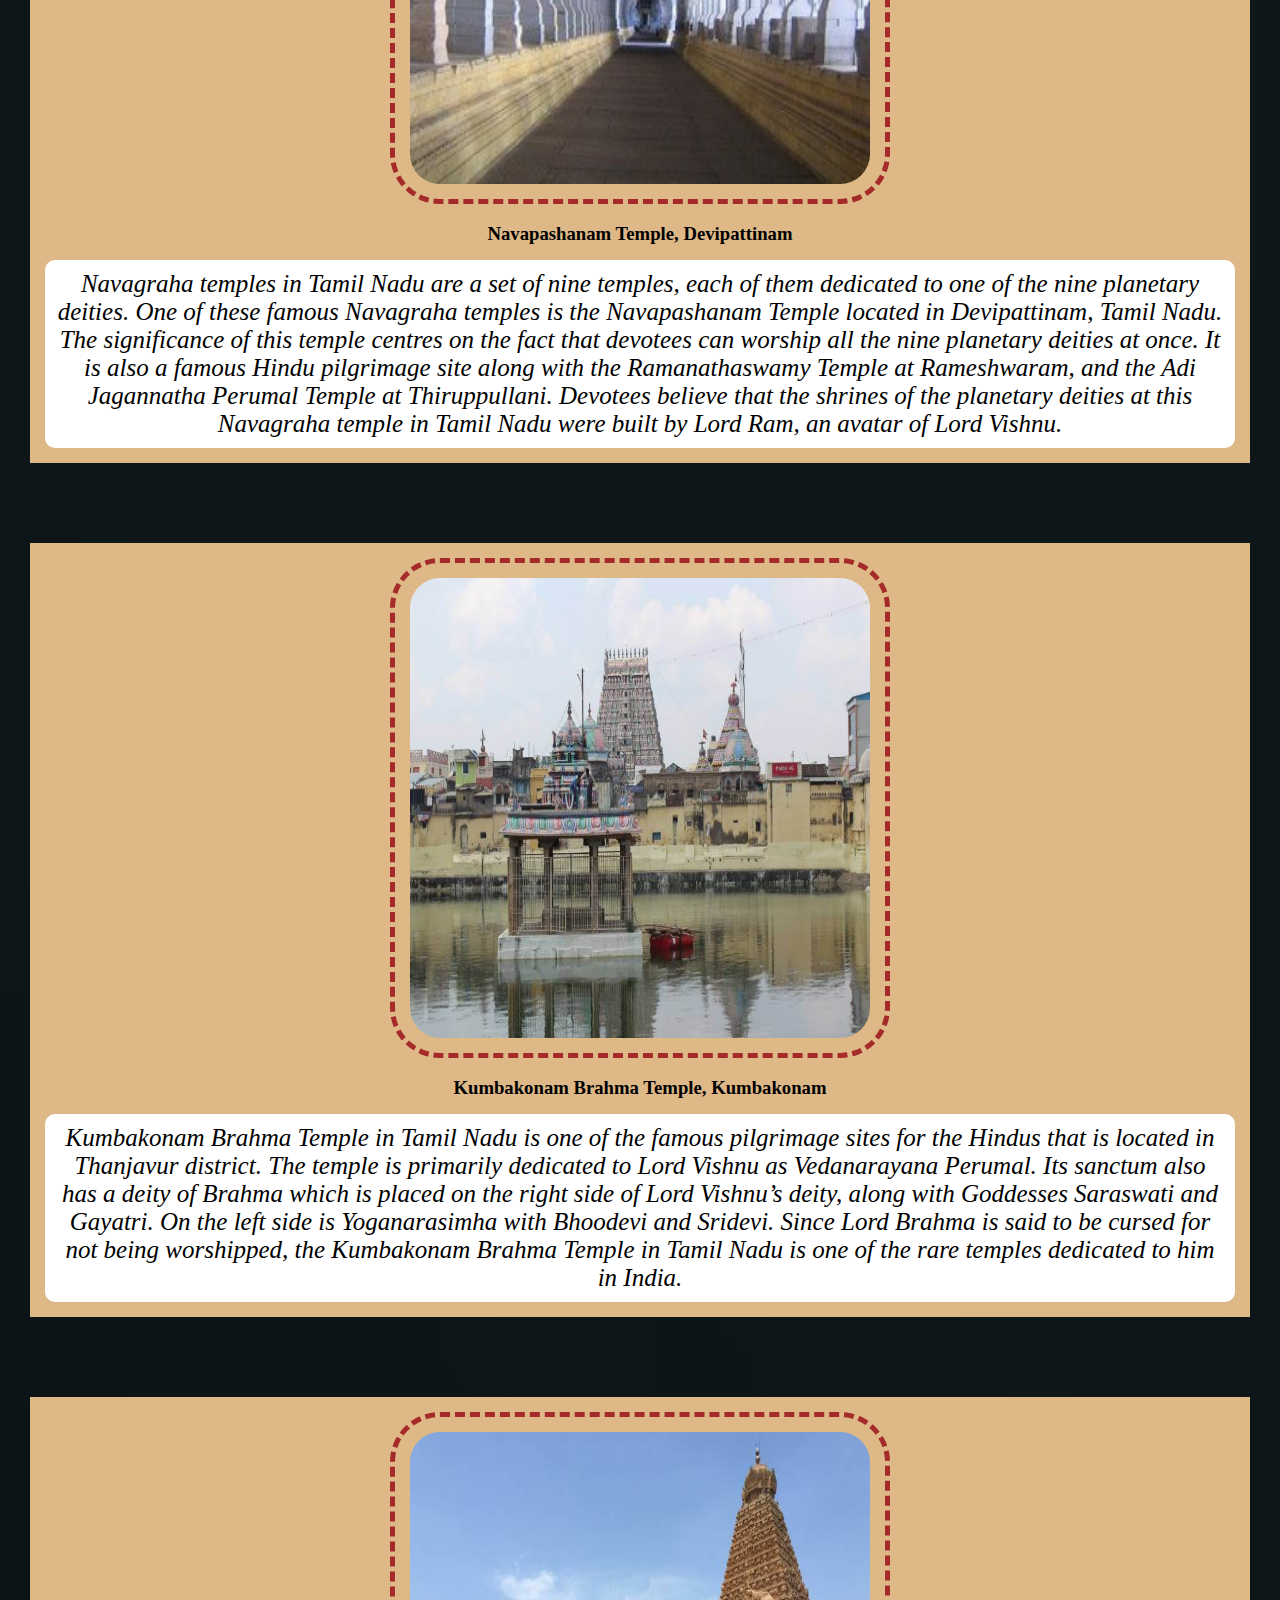
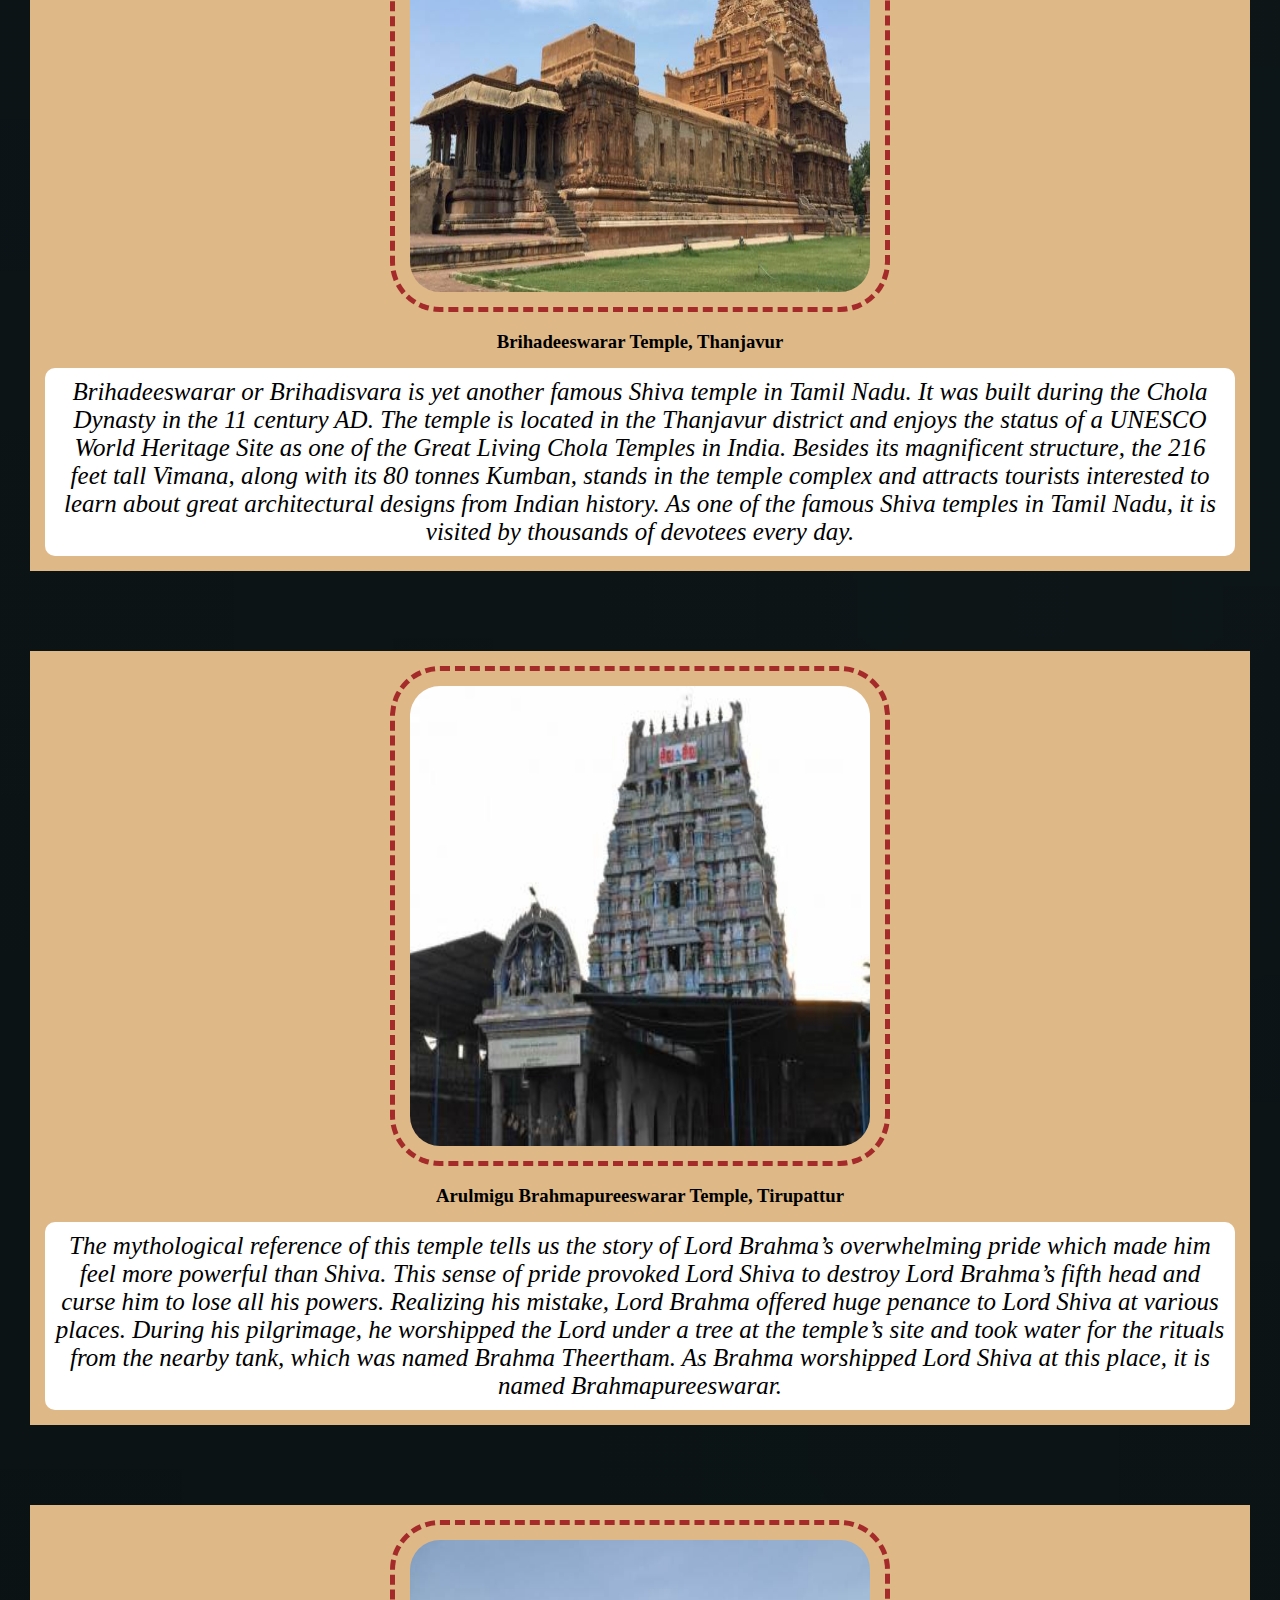
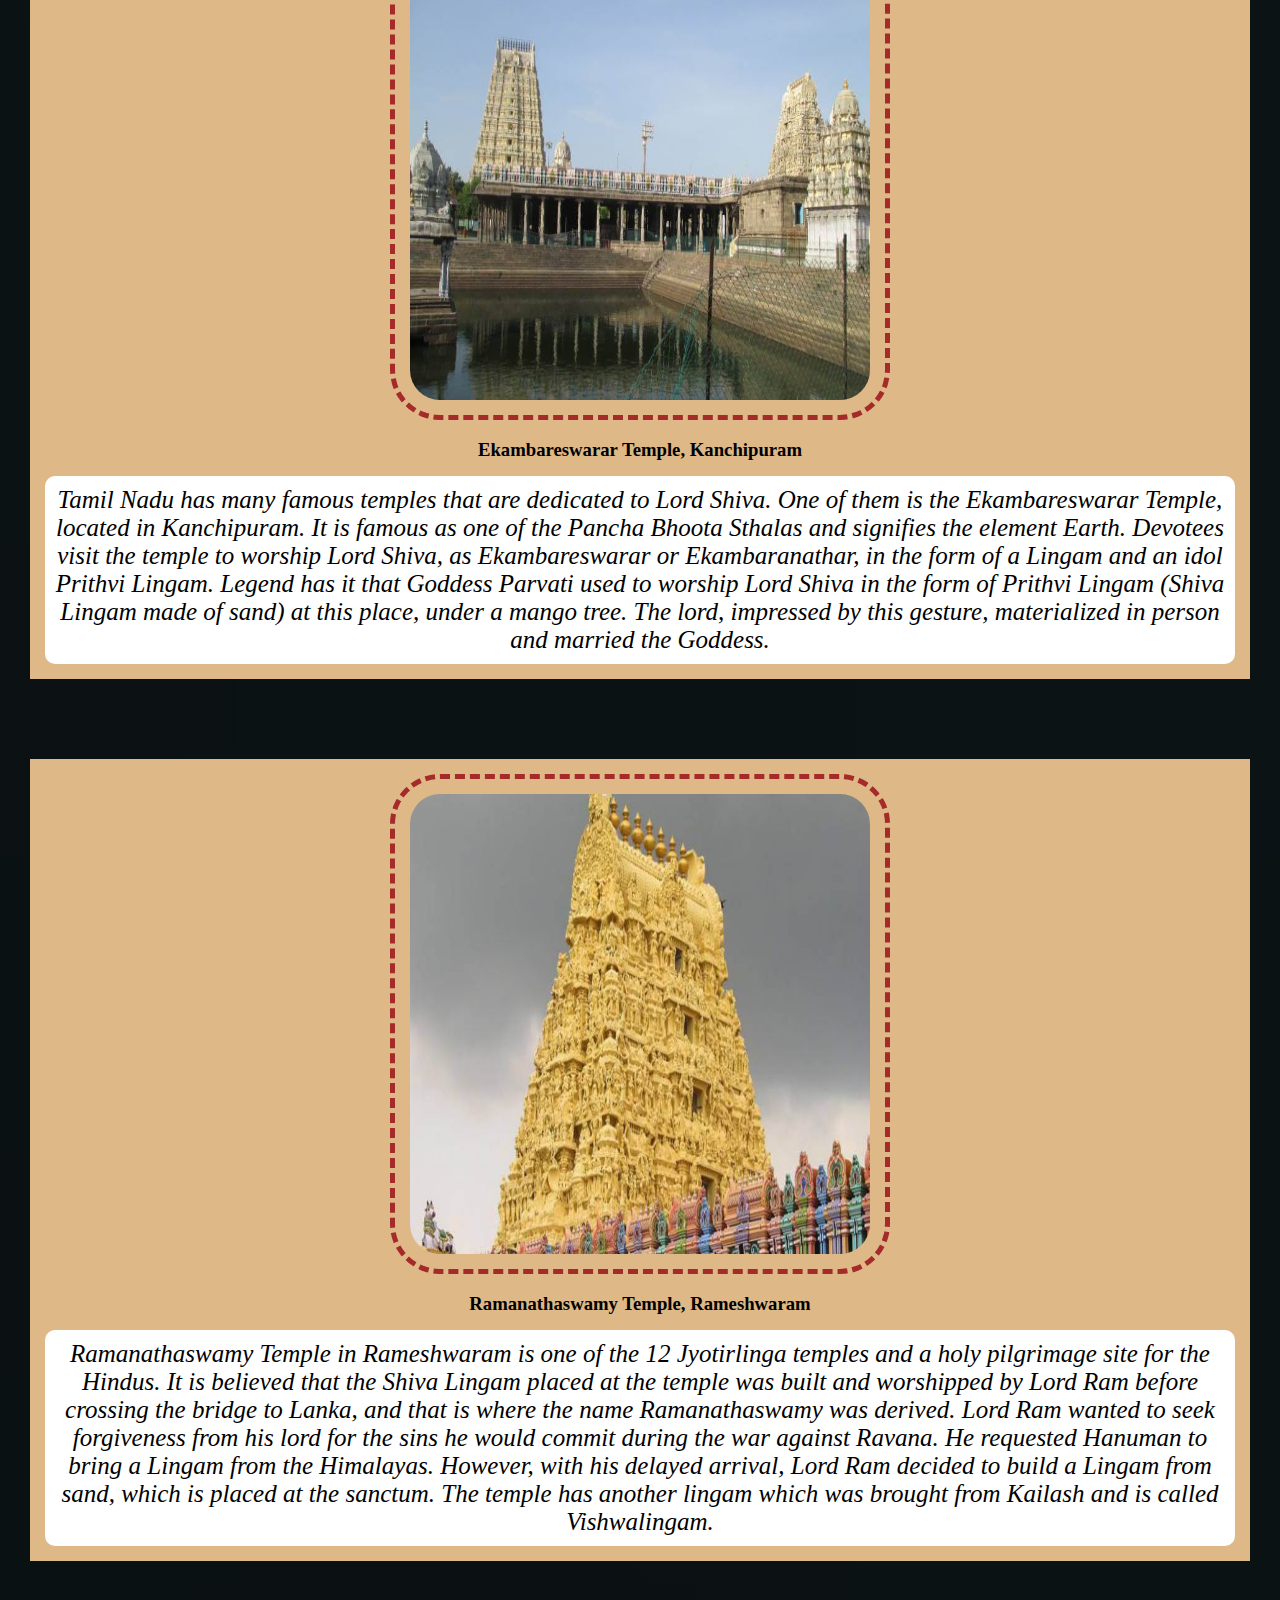
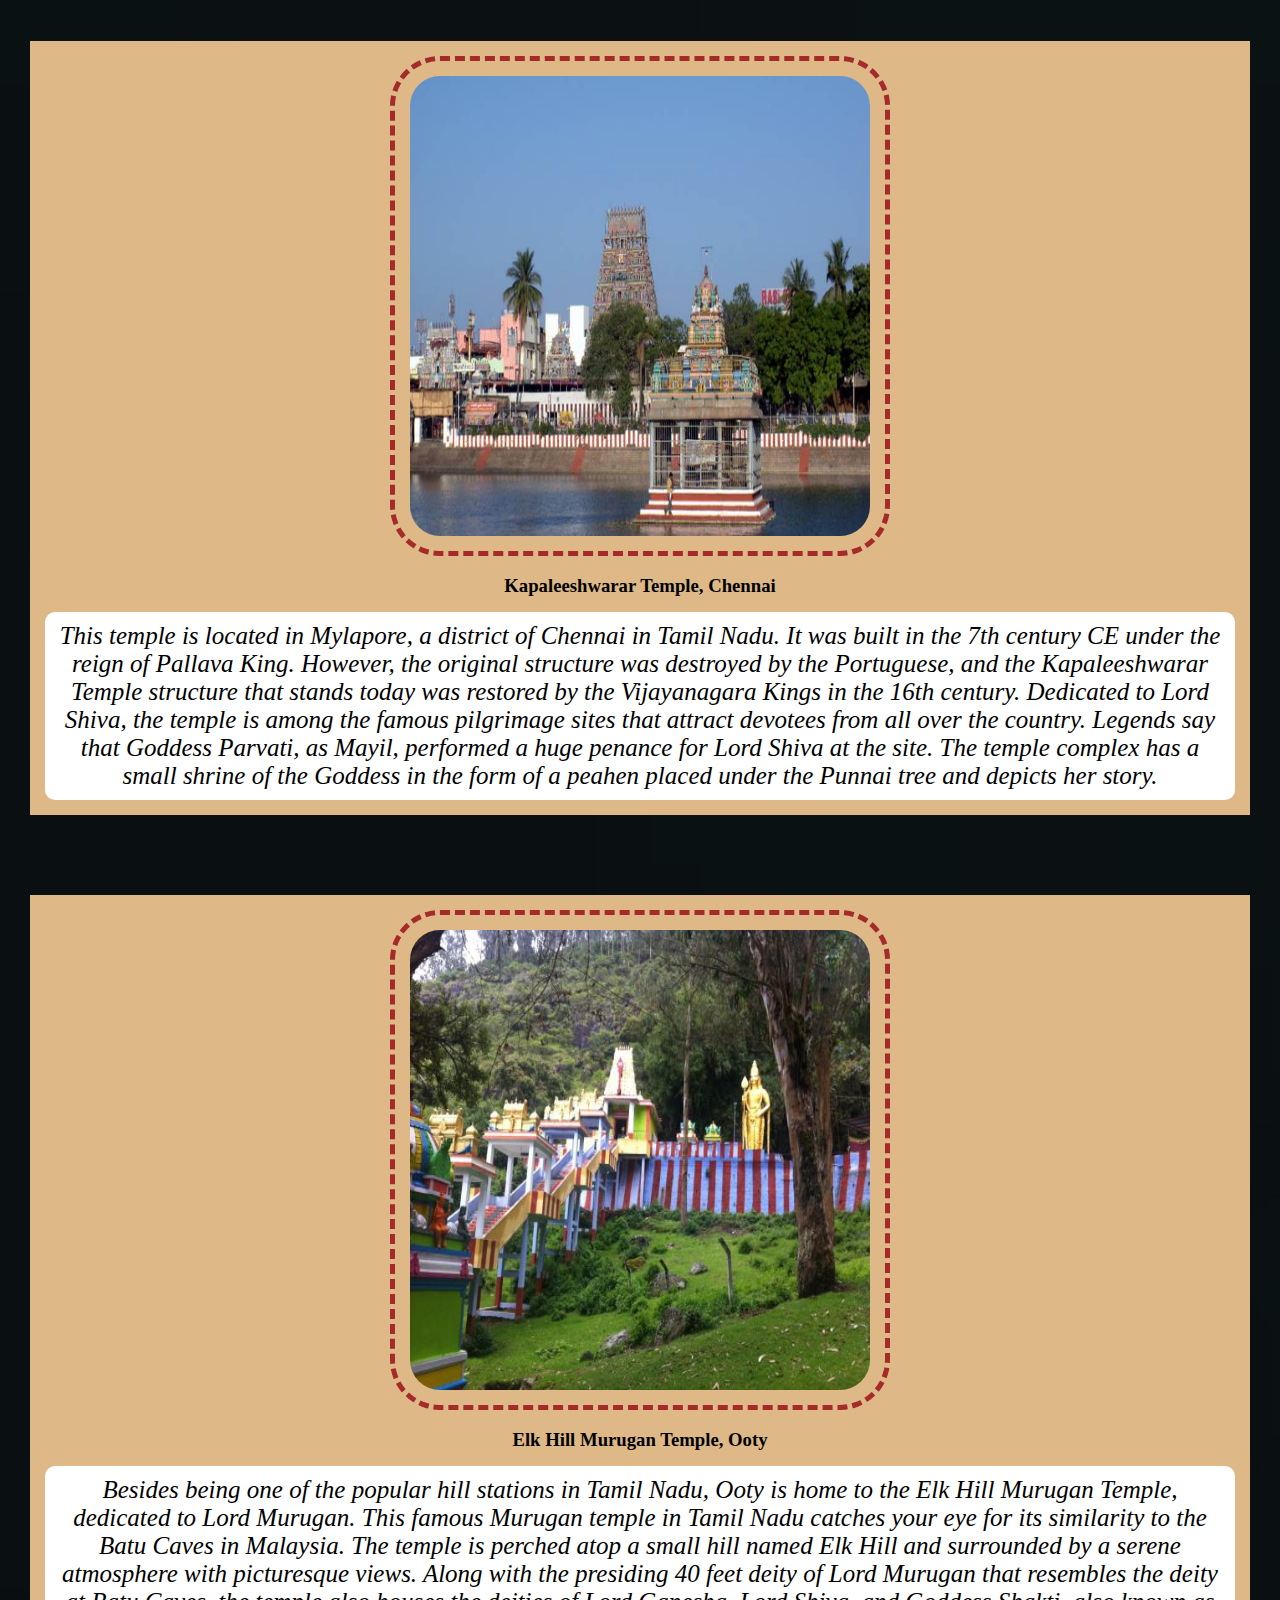
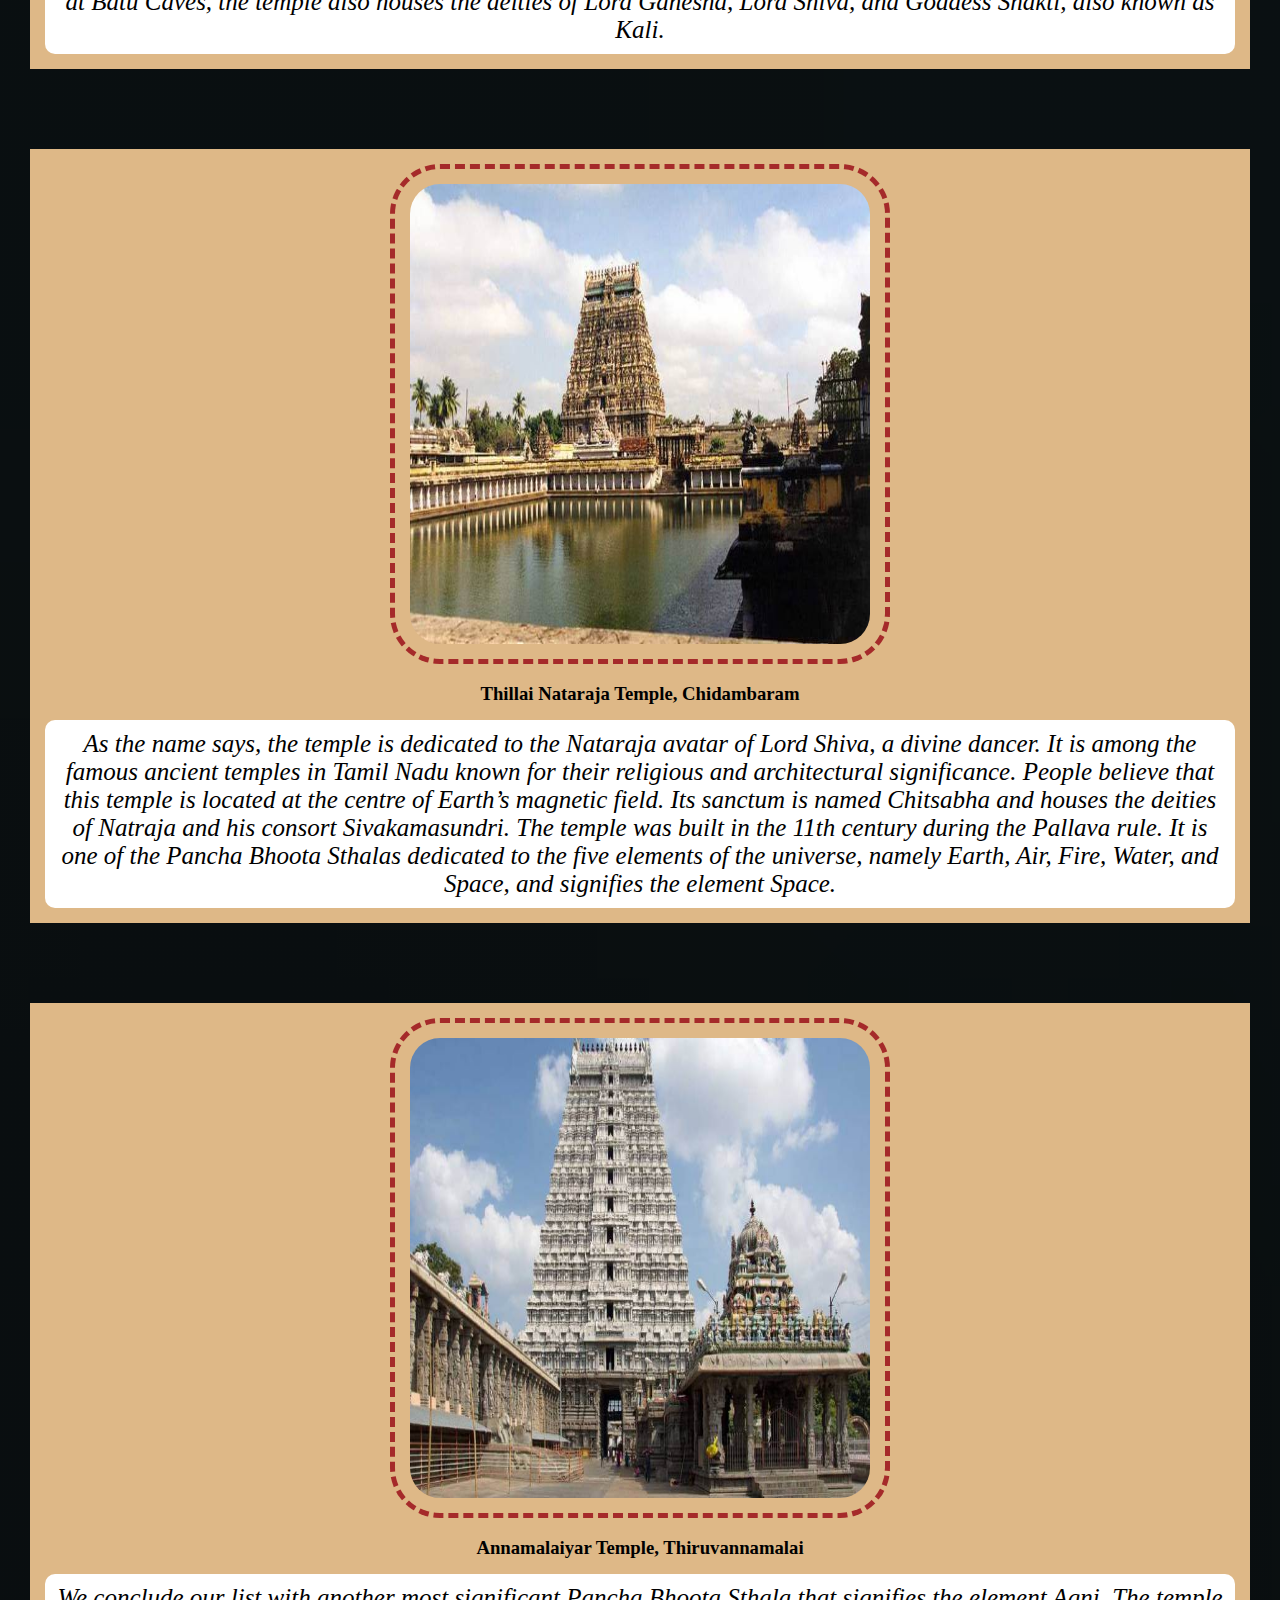
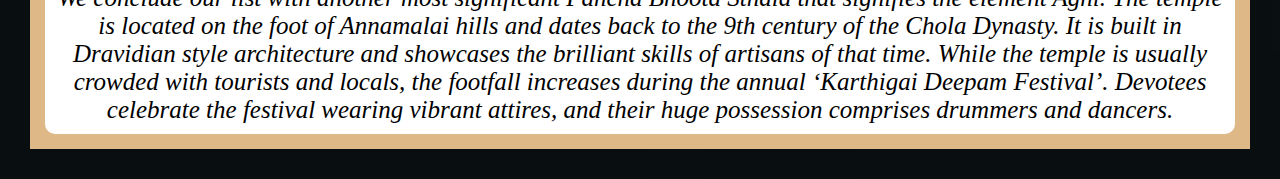
<file: temple.html>
<!DOCTYPE html>
<html lang="en">
<head>
    <meta charset="UTF-8">
    <meta http-equiv="X-UA-Compatible" content="IE=edge">
    <meta name="viewport" content="width=device-width, initial-scale=1.0">
    <title>Temple</title>
    <link rel="stylesheet" href="temple.css">
</head>
<body>
    <div class="heading">
        <h2>Temple</h2>
    </div>
    <div class="container">
        <img src="Nagaraja-Temple-Nagercoil.jpg" alt="">
        <h3>Nagaraja Temple, Nagercoil </h3>
        <p>Nagercoil is a beautiful town that offers peaceful and serene sightseeing places in Tamil Nadu. However, what attracts devotees to this town is its famous Nagaraja Temple. Located in Nagercoil, the temple is dedicated to the King of Serpents – Nagaraja. The inscriptions and literary evidence present at the temple complex indicate being worshipped by both Jains and Hindus. The original temple built in the pre 12th century only had the Jain iconography of the Tirthankaras and Padmavati Devi. New Hindu shrines were added to its complex in the 17th century. Since then, the iconographies of both religions have been a part of the temple’s sanctum.</p>
    </div> 
    <div class="container">
        <img src="Kumari-Amman-Temple-Kanyakumari.jpg" alt="">
        <h3>Kumari Amman Temple, Kanyakumari </h3>
        <p>Dedicated to the virgin Goddess Kanya Kumari, an avatar of Goddess Shakti, the temple dates back to 3000 years. Its complex has a deity in the form of a beautiful girl holding a string of beads in her right hand. Mythological beliefs state that Goddess Shakti took this avatar upon being requested by the Devtas to save them from the Demon King Banasura. As he was blessed by Lord Shiva for only being vanquished by a virgin girl, the Goddess took this avatar to defeat him. However, enchanted by her beauty, the Banasura tried to force her into a marriage that eventually became the cause of his death.</p>
    </div> 
    <div class="container">
            <img src="Meenakshi-Amman-Temple-Madurai.jpg" alt="">
            <h3>Meenakshi Amman Temple, Madurai</h3>
            <p>Meenakshi Amman Temple, located in Madurai, is one of the famous Shiva temples in Tamil Nadu which was built during the Nayak rule. Also known as the Meenakshi-Sundareshwar Temple, it is dedicated to Goddess Parvati as Meenakshi and her consort Lord Shiva as Sundareshwar. This Shiva temple in Tamil Nadu holds great importance for both tourists and locals and is an integral part of South India’s culture. All the important festivals of Tamil Nadu are celebrated here with great pomp and show, especially the Chithirai Festival. It signifies the celestial marriage of Meenakshi and Sundareswarar, drawing a massive crowd of devotees.</p>
    </div>
    <div class="container">
            <img src="Sripuram-Golden-Temple-Vellore.jpg" alt="">
            <h3>Sri Laxmi Narayanan Golden Temple, Vellore</h3>
            <p>Also known as the Sripuram Golden Temple, it is located at Vellore in Tamil Nadu and is a part of almost all the south India tour packages. The temple is dedicated to Laxmi, the Goddess of wealth and prosperity and entirely built with pure gold, making it famous as the Golden Temple. Its outstanding carving, sculptures, artwork, and exquisite lighting further give it a unique charm. One of its kinds in the world, this Golden Temple of Tamil Nadu is surrounded by water and offers a magnificent sight to behold during the night.</p>
    </div>
    <div class="container">
            <img src="Bala-Murugan-Temple-Siruvapuri.jpg" alt="">
            <h3>Bala Murugan Temple, Siruvapuri</h3>
            <p>Tamil Nadu is home to several famous Murugan temples, and one of them is the Bala Murugan temple in Siruvapuri. Murugan is another name for Lord Karthikeya, son of Lord Shiva and Goddess Parvati. The temple is 500 years old and famous among devotees to fulfil their wishes. Owing to this, hundreds of devotees visit this Murugan temple in Tamil Nadu each day to worship Lord Karthikeya and wish upon it. Besides, the temple complex has a shrine dedicated to Lord Murugan and his consort Devi Valli as depicted in wedlock. It is visited by couples who wish to get married.</p>
    </div>
    <div class="container">
            <img src="navabashanam.jpg" alt="">
            <h3>Navapashanam Temple, Devipattinam</h3>
            <p>Navagraha temples in Tamil Nadu are a set of nine temples, each of them dedicated to one of the nine planetary deities. One of these famous Navagraha temples is the Navapashanam Temple located in Devipattinam, Tamil Nadu. The significance of this temple centres on the fact that devotees can worship all the nine planetary deities at once. It is also a famous Hindu pilgrimage site along with the Ramanathaswamy Temple at Rameshwaram, and the Adi Jagannatha Perumal Temple at Thiruppullani. Devotees believe that the shrines of the planetary deities at this Navagraha temple in Tamil Nadu were built by Lord Ram, an avatar of Lord Vishnu.</p>
    </div>
    <div class="container">
            <img src="Adi-Kumbeswarar-Temple-Kumbakonam.jpg" alt="">
            <h3>Kumbakonam Brahma Temple, Kumbakonam</h3>
            <p>Kumbakonam Brahma Temple in Tamil Nadu is one of the famous pilgrimage sites for the Hindus that is located in Thanjavur district. The temple is primarily dedicated to Lord Vishnu as Vedanarayana Perumal. Its sanctum also has a deity of Brahma which is placed on the right side of Lord Vishnu’s deity, along with Goddesses Saraswati and Gayatri. On the left side is Yoganarasimha with Bhoodevi and Sridevi. Since Lord Brahma is said to be cursed for not being worshipped, the Kumbakonam Brahma Temple in Tamil Nadu is one of the rare temples dedicated to him in India.</p>
    </div>
    <div class="container">
        <img src="Brihadeeswarar-Temple-Thanjavur.jpg" alt="">
        <h3>Brihadeeswarar Temple, Thanjavur </h3>
        <p>Brihadeeswarar or Brihadisvara is yet another famous Shiva temple in Tamil Nadu. It was built during the Chola Dynasty in the 11 century AD. The temple is located in the Thanjavur district and enjoys the status of a UNESCO World Heritage Site as one of the Great Living Chola Temples in India. Besides its magnificent structure, the 216 feet tall Vimana, along with its 80 tonnes Kumban, stands in the temple complex and attracts tourists interested to learn about great architectural designs from Indian history. As one of the famous Shiva temples in Tamil Nadu, it is visited by thousands of devotees every day. </p>
    </div>
    <div class="container">
        <img src="1545483629_Brahmapureeswarar-Temple1.jpg" alt="">
        <h3>Arulmigu Brahmapureeswarar Temple, Tirupattur </h3>
        <p>The mythological reference of this temple tells us the story of Lord Brahma’s overwhelming pride which made him feel more powerful than Shiva. This sense of pride provoked Lord Shiva to destroy Lord Brahma’s fifth head and curse him to lose all his powers. Realizing his mistake, Lord Brahma offered huge penance to Lord Shiva at various places. During his pilgrimage, he worshipped the Lord under a tree at the temple’s site and took water for the rituals from the nearby tank, which was named Brahma Theertham. As Brahma worshipped Lord Shiva at this place, it is named Brahmapureeswarar.</p>
    </div>
    <div class="container">
        <img src="Ekambareswarar-Temple-Kanchipuram.jpg" alt="">
        <h3>Ekambareswarar Temple, Kanchipuram </h3>
        <p>Tamil Nadu has many famous temples that are dedicated to Lord Shiva. One of them is the Ekambareswarar Temple, located in Kanchipuram. It is famous as one of the Pancha Bhoota Sthalas and signifies the element Earth. Devotees visit the temple to worship Lord Shiva, as Ekambareswarar or Ekambaranathar, in the form of a Lingam and an idol Prithvi Lingam. Legend has it that Goddess Parvati used to worship Lord Shiva in the form of Prithvi Lingam (Shiva Lingam made of sand) at this place, under a mango tree. The lord, impressed by this gesture, materialized in person and married the Goddess.</p>
    </div>
    <div class="container">
        <img src="Rameshwaram-Jyotirlinga-Temple.jpg" alt="">
        <h3>Ramanathaswamy Temple, Rameshwaram </h3>
        <p>Ramanathaswamy Temple in Rameshwaram is one of the 12 Jyotirlinga temples and a holy pilgrimage site for the Hindus. It is believed that the Shiva Lingam placed at the temple was built and worshipped by Lord Ram before crossing the bridge to Lanka, and that is where the name Ramanathaswamy was derived. Lord Ram wanted to seek forgiveness from his lord for the sins he would commit during the war against Ravana. He requested Hanuman to bring a Lingam from the Himalayas. However, with his delayed arrival, Lord Ram decided to build a Lingam from sand, which is placed at the sanctum. The temple has another lingam which was brought from Kailash and is called Vishwalingam.</p>
    </div>
    <div class="container">
        <img src="Kapaleeshwarar-Temple-Chennai.jpg" alt="">
        <h3>Kapaleeshwarar Temple, Chennai </h3>
        <p>This temple is located in Mylapore, a district of Chennai in Tamil Nadu. It was built in the 7th century CE under the reign of Pallava King. However, the original structure was destroyed by the Portuguese, and the Kapaleeshwarar Temple structure that stands today was restored by the Vijayanagara Kings in the 16th century. Dedicated to Lord Shiva, the temple is among the famous pilgrimage sites that attract devotees from all over the country. Legends say that Goddess Parvati, as Mayil, performed a huge penance for Lord Shiva at the site. The temple complex has a small shrine of the Goddess in the form of a peahen placed under the Punnai tree and depicts her story.</p>
    </div> 
    <div class="container">
        <img src="murugan-temple.jpg" alt="">
        <h3>Elk Hill Murugan Temple, Ooty </h3>
        <p>Besides being one of the popular hill stations in Tamil Nadu, Ooty is home to the Elk Hill Murugan Temple, dedicated to Lord Murugan. This famous Murugan temple in Tamil Nadu catches your eye for its similarity to the Batu Caves in Malaysia. The temple is perched atop a small hill named Elk Hill and surrounded by a serene atmosphere with picturesque views. Along with the presiding 40 feet deity of Lord Murugan that resembles the deity at Batu Caves, the temple also houses the deities of Lord Ganesha, Lord Shiva, and Goddess Shakti, also known as Kali.</p>
    </div> 
    <div class="container">
        <img src="Thillai-Nataraja-Temple-Chidambaram.jpg" alt="">
        <h3>Thillai Nataraja Temple, Chidambaram </h3>
        <p>As the name says, the temple is dedicated to the Nataraja avatar of Lord Shiva, a divine dancer. It is among the famous ancient temples in Tamil Nadu known for their religious and architectural significance. People believe that this temple is located at the centre of Earth’s magnetic field. Its sanctum is named Chitsabha and houses the deities of Natraja and his consort Sivakamasundri. The temple was built in the 11th century during the Pallava rule. It is one of the Pancha Bhoota Sthalas dedicated to the five elements of the universe, namely Earth, Air, Fire, Water, and Space, and signifies the element Space.</p>
    </div> 
    <div class="container">
        <img src="Annamalaiyar-Temple-Tiruvannamalai.jpg" alt="">
        <h3>Annamalaiyar Temple, Thiruvannamalai </h3>
        <p>We conclude our list with another most significant Pancha Bhoota Sthala that signifies the element Agni. The temple is located on the foot of Annamalai hills and dates back to the 9th century of the Chola Dynasty. It is built in Dravidian style architecture and showcases the brilliant skills of artisans of that time. While the temple is usually crowded with tourists and locals, the footfall increases during the annual ‘Karthigai Deepam Festival’. Devotees celebrate the festival wearing vibrant attires, and their huge possession comprises drummers and dancers.</p>
    </div> 
</body>
</html>
</file>
<file: style.css>
*{
    margin: 0%;
    padding: 0%;
    font-family: sans-serif;
}
.banner{
    width:100%;
    height: 100vh;
    background-image:linear-gradient(rgba(0,0,0,0.75),rgba(0,0,0,0.75)),url(himalayas-range-sunset-time_41775-881.webp);
    background-size: cover;
    background-position: center;
}
.navbar{
    width:85%;
    margin:auto;
    padding: 35px 0px;
    display:flex;
    align-items: center;
    justify-content: space-between;
}
.logo{
    width: 50px;
    cursor: pointer;
}
.navbar ul li{
    list-style:none;
    display:inline-block;
    margin: 0 20px;
    position: relative;
}
.navbar ul li a{
    text-decoration: none;
    color: #fff;
}
.navbar ul li::after{
    content: '';
    height: 3px;
    width: 0;
    background: #009688;
    position: absolute;
    left: 0;
    bottom: -10px;
    transition: 0.5s;
}
.navbar ul li:hover::after{
    width: 100%;
}
.content{
    width:100%;
    position: absolute;
    margin-top:150px;
    transform:translateY(-50%);
    text-align:center;
    color:#fff;
}
.content h1{
    font-size: 50px;
    margin-top: 80px;
    font-style: oblique;
}
.content p{
    margin:20px auto;
    font-weight: 100;
    line-height: 25px;
    font-size: 25px;
}
button{
    width:200px;
    padding:15px;
    text-align:center;
    margin: 20px 10px;
    border-radius: 25px;
    font-weight: bold;
    border: 2px solid #009688;
    background:transparent;
    color:#fff;
    cursor: pointer;
    position: relative;
    overflow: hidden;
}
span{
    background: #009688;
    height: 100%;
    width: 10%;
    border-radius: 25px;
    position: absolute;
    left:0;
    bottom: 0;
    z-index: -1;
    transition: 0.5s;
}
button:hover span{
   width: 100%;
}
button:hover{
    border: none;
}
@media only screen and (max-width: 1100px) {
    body {
      background-color: red;
    }
    .navbar{
        width: 85%;
  }
  .logo{
    text-align: left;
    width: 7%;
}
.banner{
    width: 100%;
    font-size: 8px;
}
.content h1{
    font-size: 30px;
}
.content p{
    font-size: 18px;
}
button{
    width: 143px;
}
}
</file>
<file: aboutus.css>
*{
    margin: 0;
    padding: 10px;
}
body{
    background-image:linear-gradient(rgba(0,0,0,0.5),rgba(0,0,0,0.5)),url(images\ \(1\).jpeg);
    background-size: cover;
}
.row{
    display: inline-flex;
}
.column{
    text-align: center;
    padding: 10px;
    margin-top: 50px;
    padding: 10px 10px 10px 10px;
}
.column h2{
    color: chartreuse;
    box-sizing: border-box;
    background-color:black;
    border-radius: 25px;
    border-color: aliceblue;
    border-style: none;
    border-width: 5px;
    padding: 8px;
}
.column p{
    margin-top: 30px;
    padding: 50px;
    box-sizing: border-box;
    background-color: aqua;
    border-radius: 10px;
    font-size: 25px;
    font-weight: 600;
    font-family: Georgia, 'Times New Roman', Times, serif;
    color:rgb(255, 0, 81);
    height: 1200px;
    width: 400px;
}
@media only screen and (max-width: 1100px) {
    body {
      background-color: red;
    }
    .row{
        display: inline-block;
    }
    .column h2{
        font-size: 15px;
    }
    .column p{
        font-size: 10px;
        height: 250px;
    }
  }
</file>
<file: contact.css>
*{
    padding: 0%;
    margin: 0%;
}
body{
    background-image: linear-gradient(rgba(0,0,0,0.5),rgba(0,0,0,0.5)),url(2.webp);
    background-size: cover;
}
.wrapper{
    position: relative;
    width: 400px;
    height: 440px;
    background: transparent;
    border: 2px solid gray;
    border-radius: 20px;
    backdrop-filter: blur(20px);
    box-shadow: 0 0 30px rgba(0,0,0,0.5);
    display: flex;
    justify-content:center;
    align-items: center;
    margin-top:100px;
    margin-left: 500px;
    padding: 10px;
}
.wrapper form-box{
    width:100%;
    padding: 50px;
}
.contact h2{
    font-size: 2em;
    text-align: center;
    color:red;
}
.input-box{
    position: relative;
    width:100%;
    height:50px;
    border-bottom: 2px solid grey;
    margin: 30px 0;
}
.input-box label{
    position: absolute;
    top:50%;
    left: 5px;
    transform:translateY(-50%);
    font-size: 1em;
    color:aqua;
    pointer-events: none;
    transition: .5s;
}
.input-box input{
    width:100%;
    height: 100%;
    background: transparent;
    border: none;
    font-size: 1em;
    color:white;
    font-weight: 600;
    padding-left: 5px;
}
.input-box input:focus~label,
.input-box input:valid~label{
    top: -10px;
}
.btn {
    width: 100%;
    height: 45px;
    background: #162938;
    border: none;
    border-radius: 6px;
    cursor: pointer;
    font-size: 1em;
    color:#fff;
    font-weight: 500;
    padding: 10px;
}
@media only screen and (max-width: 1100px) {
    body {
      background-color: red;
      background-size: 190%;
    }
    .wrapper{
        right: 425px;
        width: 350px;
        height:450px;
  }
  .contact h2{
    font-size: 20px;
  }
  .input-box label{
    font-size: 10px;
  }
  .btn{
    width: 60px;
  }
}
</file>
<file: gallery1.css>
*{
    margin: 0;
    padding: 5px;
}
body{
    background-image:linear-gradient(rgba(0,0,0,0.75),rgba(0,0,0,0.75)),url(ts.jpg);
    background-size: cover;
}
.heading h2{
    text-align: center;
    margin-top: 50px;
    margin-left:600px;
    box-sizing: border-box;
    background-color: wheat;
    width: 110px;
    border-radius: 5px;
}
.container{
    margin-top: 80px;
    text-align: center;
    box-sizing: border-box;
}
.container p{
    padding: 10px;
    font-size:25px;
    font-weight: 500;
    font-style: oblique;
    background-color:burlywood;
}
.container img{
    width:500px;
    height: 500px;
    border-radius: 50px;
    border-style: dashed;
    box-sizing: border-box;
    border-color: brown;
    border-width: 5px;
    background-color: aquamarine;
}
h3{
    background-color: burlywood;
    color: crimson;
    text-decoration:underline;
    font-family: Georgia, 'Times New Roman', Times, serif;
}
span{
    color:darkgreen;
    box-sizing: border-box;
    background-color: white;
    border-radius: 5px;
    font-family: Verdana, Geneva, Tahoma, sans-serif;
    font-size: 18px;
}
@media only screen and (max-width: 1100px) {
    body {
      background-color: red;
    }
    .container img{
        width:350px;
        height: 350px;
        border-radius: 50px;
        border-style: dashed;
        box-sizing: border-box;
        border-color: brown;
        border-width: 5px;
        background-color: aquamarine;
  }
  .heading {
    overflow: hidden;
  }
}
</file>
<file: registration1.css>
*{
    margin: 0%;
    padding: 0%;
}
body{
    background-image: linear-gradient(rgba(0,0,0,0.5),rgba(0,0,0,0.5)),url(2.webp);
    background-size: cover;
}
.wrapper{
    position: relative;
    width: 400px;
    height: 440px;
    background: transparent;
    border: 2px solid gray;
    border-radius: 20px;
    backdrop-filter: blur(20px);
    box-shadow: 0 0 30px rgba(0,0,0,0.5);
    display: flex;
    justify-content:center;
    align-items: center;
    margin-top:100px;
    margin-left: 500px;
}
.wrapper form-box{
    width:100%;
    padding: 40px;
}
.form-box h2{
    font-size: 2em;
    text-align: center;
    color: black;
}
.input-box{
    position: relative;
    width:100%;
    height:50px;
    border-bottom: 2px solid grey;
    margin: 30px 0;
    background-color: #fff;
}
.input-box label{
    position: absolute;
    top:50%;
    left: 5px;
    transform:translateY(-50%);
    font-size: 1em;
    color: black;
    pointer-events: none;
    transition: .5s;
}
.input-box input{
    width:100%;
    height: 100%;
    background: transparent;
    border: none;
    font-size: 1em;
    color: #162938;
    font-weight: 600;
    padding-left: 5px;
}
.input-box input:focus~label,
.input-box input:valid~label{
    top: -10px;
}
.remember{
    font-size: .9em;
    color: black;
    font-weight: 500;
    margin: -15px 0 15px;
    display: flex;
    justify-content:space-between;
}
.remember label input{
    accent-color: #162938;
    margin-right: 3px;
}
.remember a{
    color: #162938;
    text-decoration: underline;
}
.btn {
    width: 100%;
    height: 45px;
    background: #162938;
    border: none;
    border-radius: 6px;
    cursor: pointer;
    font-size: 1em;
    color:#fff;
    font-weight: 500;
}
.login-register{
    font-size: .9em;
    color: brown;
    text-align: center;
    font-weight: 500;
    margin: 25px 0 10px;
}
.login-register p a{
    color: black;
    text-decoration: none;
    font-weight: 600;
}
.login-register p a:hover{
    text-decoration: underline;

}
@media only screen and (max-width: 1100px) {
    body {
      background-color: red;
      background-size: 190%;
    }
    .wrapper{
        top:15px;
        right: 425px;
        width: 350px;
        height:350px;
  }
}
</file>
<file: signin1.css>
*{
    margin: 0%;
    padding: 0%;
}
body{
    background-image:linear-gradient(rgba(0,0,0,0.5),rgba(0,0,0,0.5)),url(i.jpg.webp);
    background-size: cover;
}
.wrapper{
    position: relative;
    width: 400px;
    height: 440px;
    background: none;
    border: 2px solid gray;
    border-radius: 20px;
    backdrop-filter: blur(20px);
    box-shadow: 0 0 30px rgba(0,0,0,0.5);
    display: flex;
    justify-content:center;
    align-items: center;
    margin-top:100px;
    margin-left: 500px;
}
form{
    background: transparent;
}
.wrapper form-box{
    width:100%;
    padding: 40px;
}
.form-box h2{
    font-size: 2em;
    text-align: center;
    color:red;
}
.input-box{
    position: relative;
    width:100%;
    height:50px;
    border-bottom: 2px solid grey;
    margin: 30px 0;
    background-color: #fff;
}
.input-box label{
    position: absolute;
    top:50%;
    left: 5px;
    transform:translateY(-50%);
    font-size: 1em;
    color: black;
    pointer-events: none;
    transition: .5s;
}
.input-box input{
    width:100%;
    height: 100%;
    background: transparent;
    border: none;
    font-size: 1em;
    color: #162938;
    font-weight: 600;
    padding-left: 5px;
}
.input-box input:focus~label,
.input-box input:valid~label{
    top: -10px;
}
.remember{
    font-size: .9em;
    color:black;
    font-weight: 500;
    margin: -15px 0 15px;
    display: flex;
    justify-content:space-between;
}
.remember label input{
    accent-color: #162938;
    margin-right: 3px;
}
.remember a{
    color: black;
    text-decoration: underline;
}
.btn {
    width: 100%;
    height: 45px;
    background:#162938;
    border: none;
    border-radius: 6px;
    cursor: pointer;
    font-size: 1em;
    color:#fff;
    font-weight: 500;
}
.login-register{
    font-size: .9em;
    color:red;
    text-align: center;
    font-weight: 500;
    margin: 25px 0 10px;
}
.login-register p a{
    color:black;
    text-decoration: none;
    font-weight: 600;
}
.login-register p a:hover{
    text-decoration: underline;
}
@media only screen and (max-width: 1100px) {
    body {
      background-color: red;
      background-size: 190%;
    }
    .wrapper{
       top:15px;
       right: 425px;
       width: 350px;
       height:350px;
  }
}
</file>
<file: temple.css>
*{
    margin: 0;
    padding: 15px;
}
body{
    background-image:linear-gradient(rgba(0,0,0,0.75),rgba(0,0,0,0.75)),url(ts.jpg);
    background-size: cover;
}
.heading h2{
    text-align: center;
    margin-top: 50px;
    margin-left:600px;
    box-sizing: border-box;
    background-color: wheat;
    width: 100px;
    border-radius: 5px;
}
.container{
    margin-top: 80px;
    text-align: center;
    box-sizing: border-box;
    background-color:burlywood;
}
.container p{
    padding: 10px;
    font-size:25px;
    font-weight: 500;
    font-style: oblique;
    box-sizing: border-box;
    background-color: white;
    border-radius: 10px;
}
.container img{
    width:500px;
    height: 500px;
    border-radius: 50px;
    border-style: dashed;
    box-sizing: border-box;
    border-color: brown;
    border-width: 5px;
}
@media only screen and (max-width: 1100px) {
    body {
      background-color: red;
    }
    .container img{
        width:350px;
        height: 350px;
        border-radius: 50px;
        border-style: dashed;
        box-sizing: border-box;
        border-color: brown;
        border-width: 5px;
     }
    .heading{
        overflow: hidden;
     }
    }
</file>
